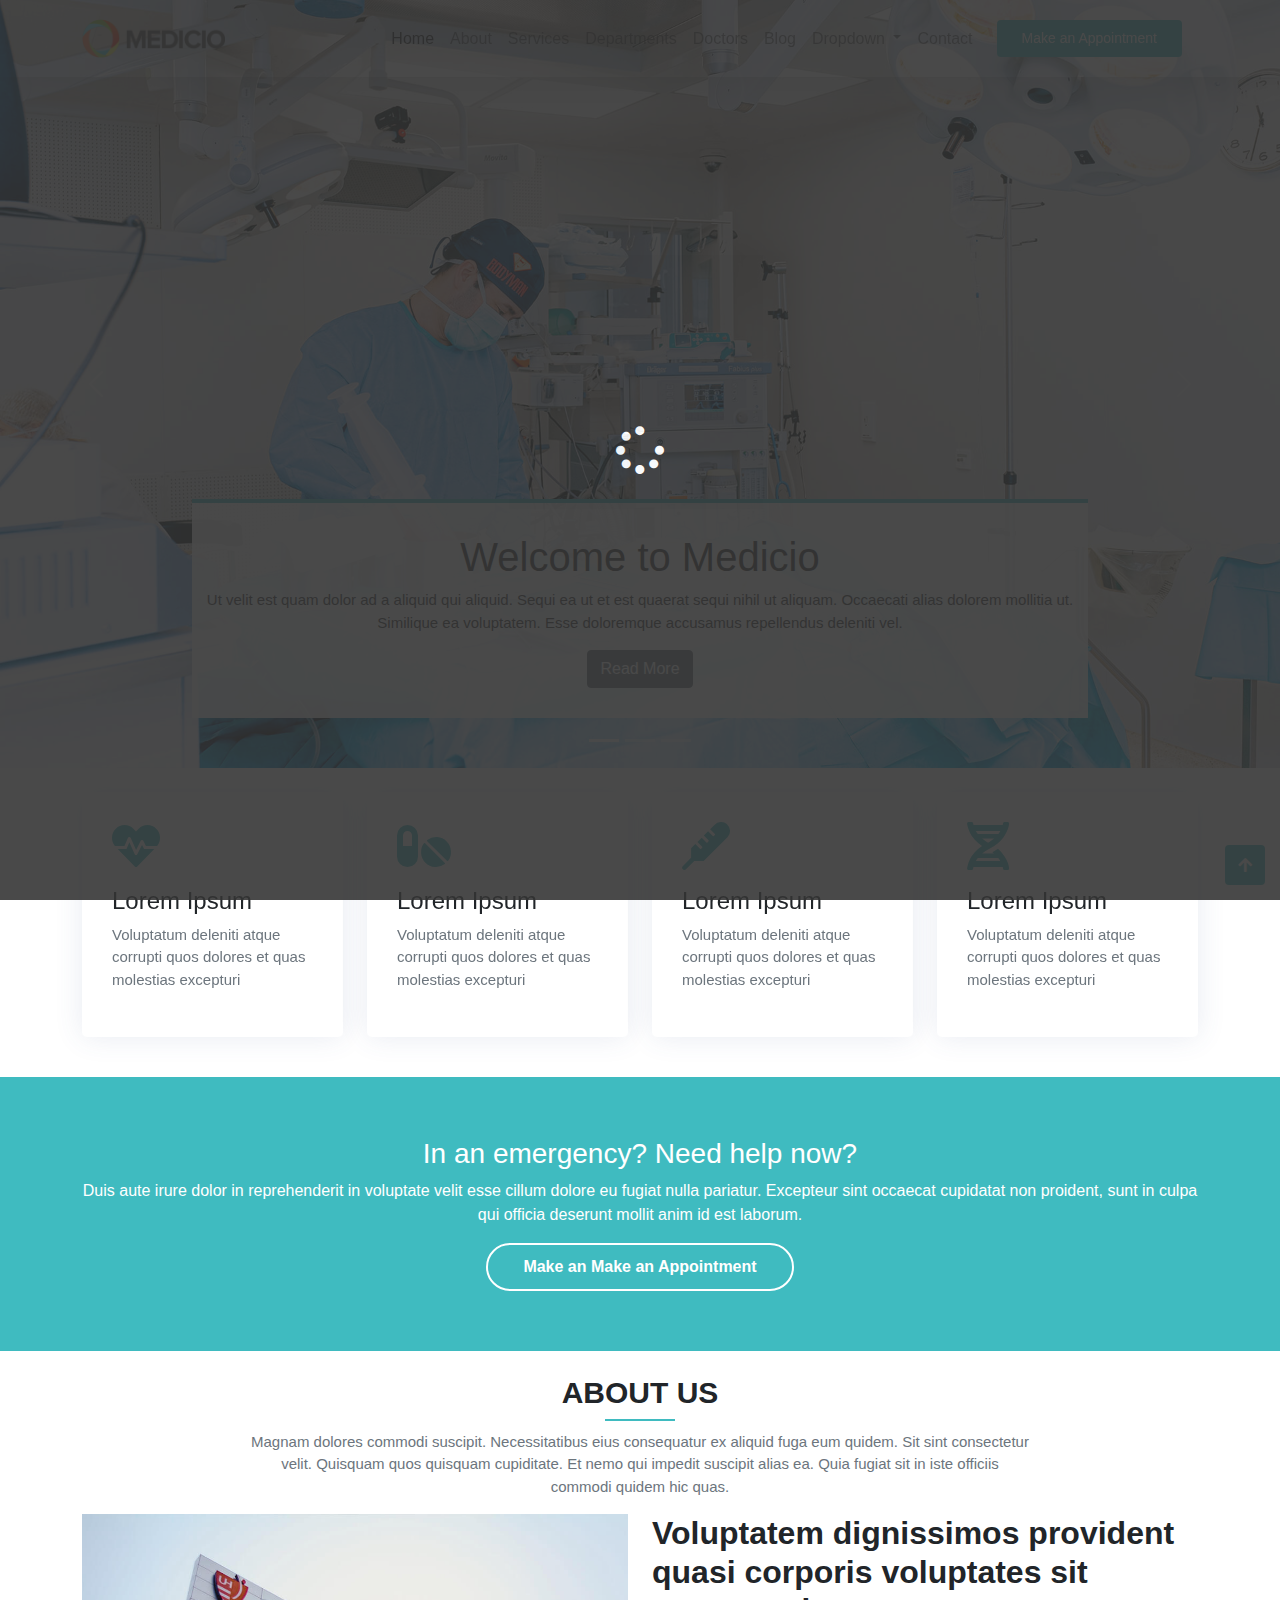
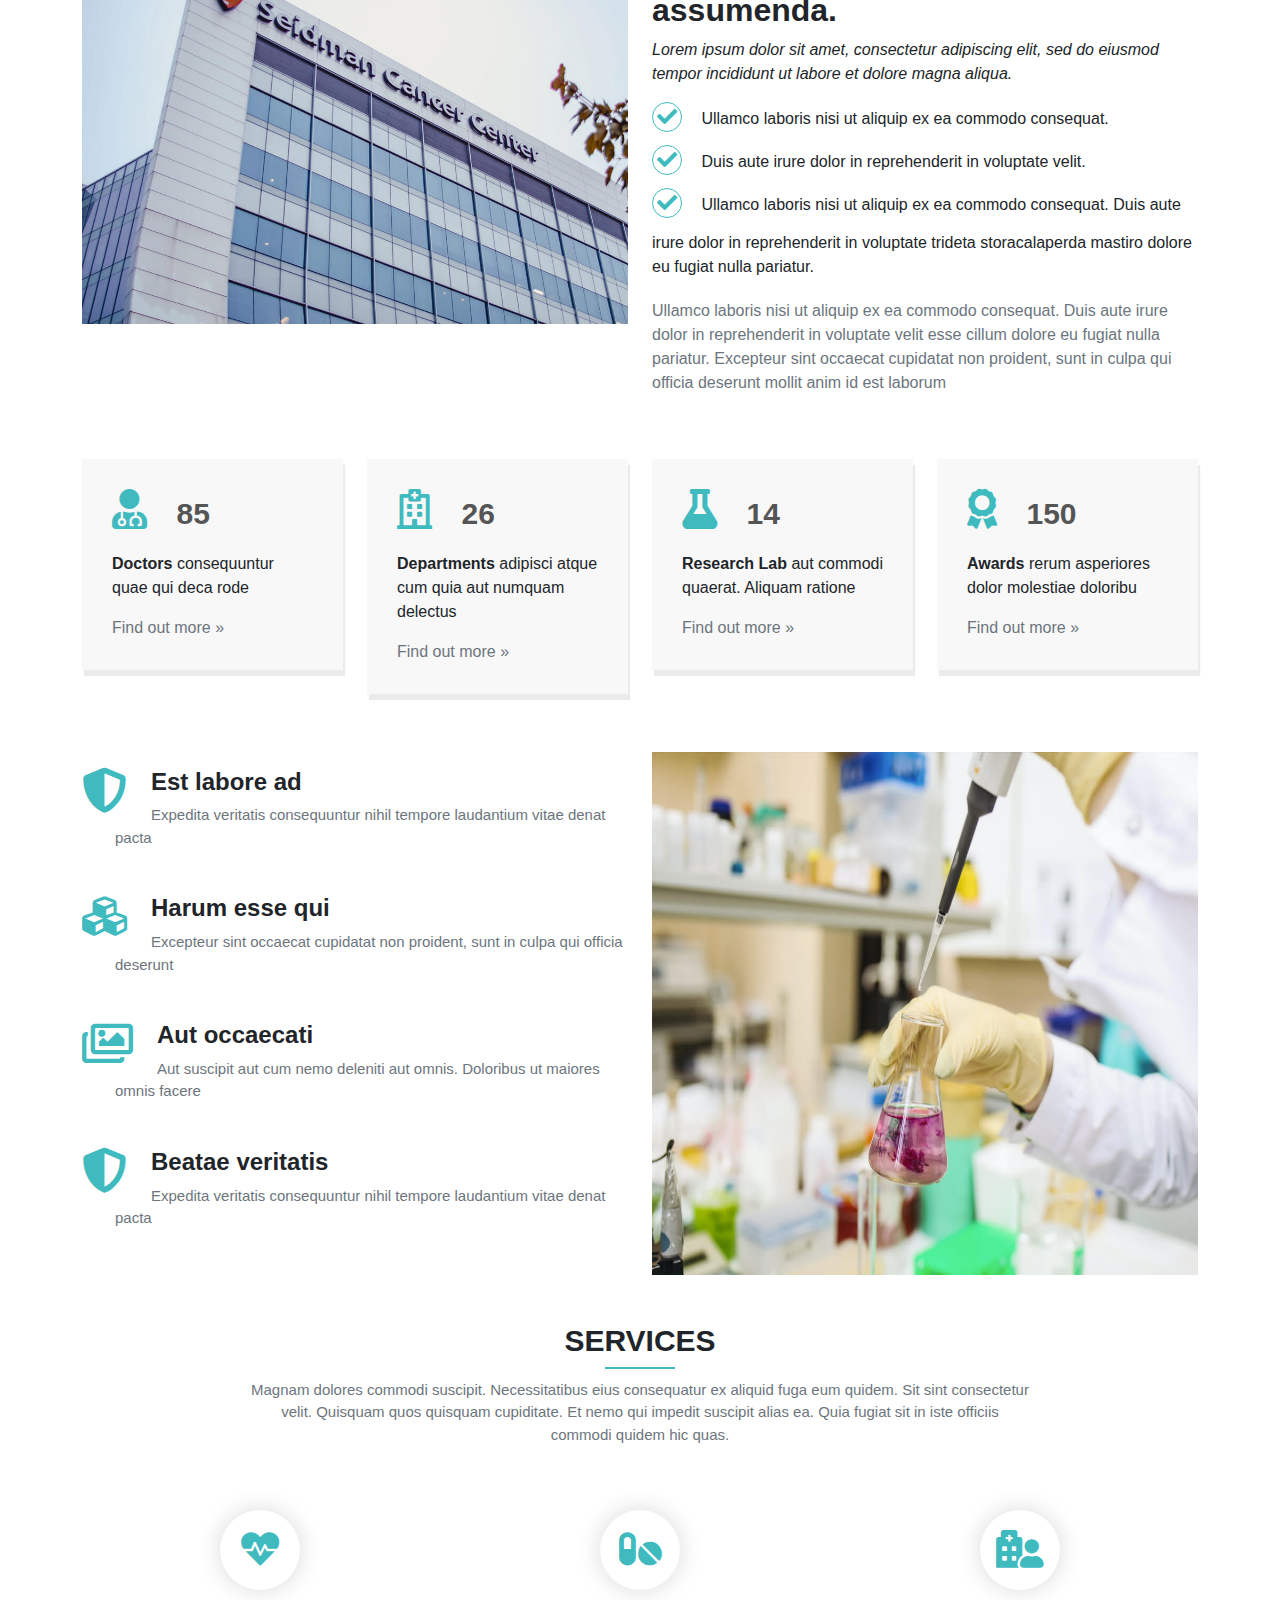
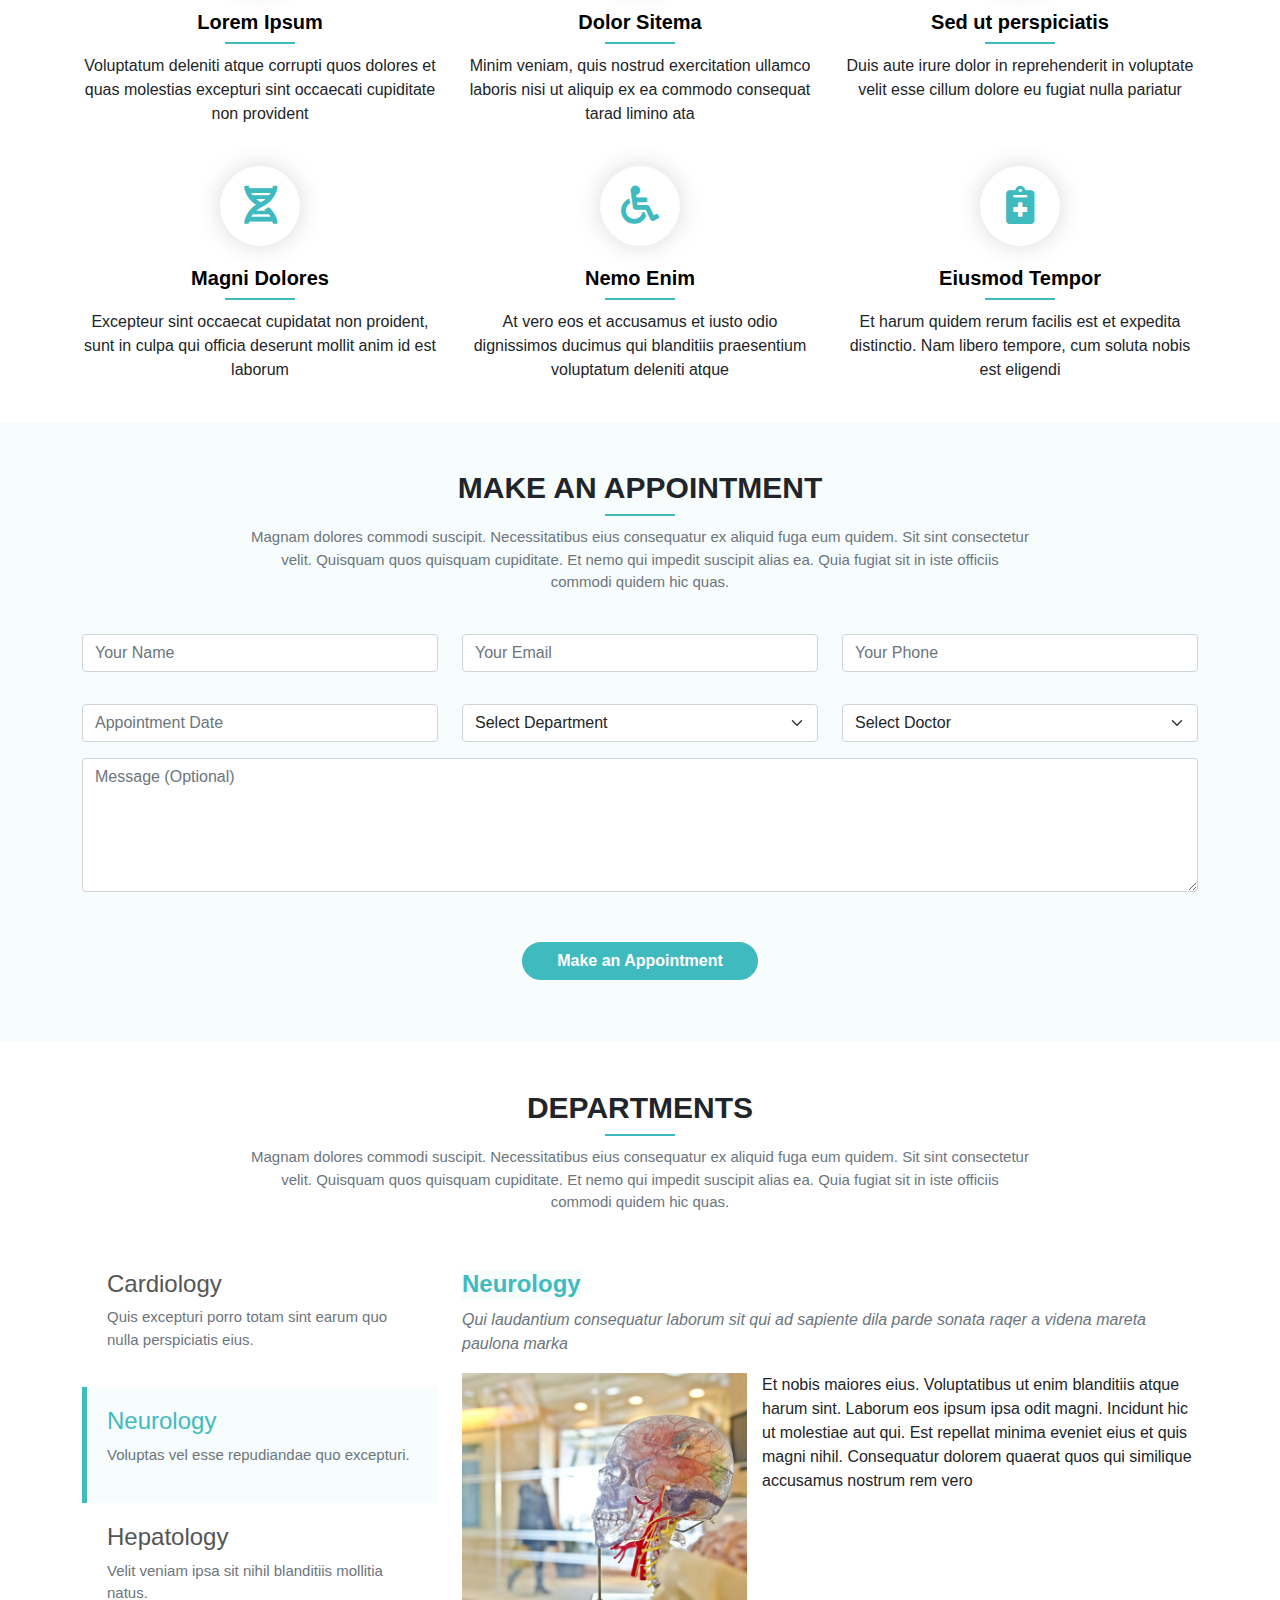
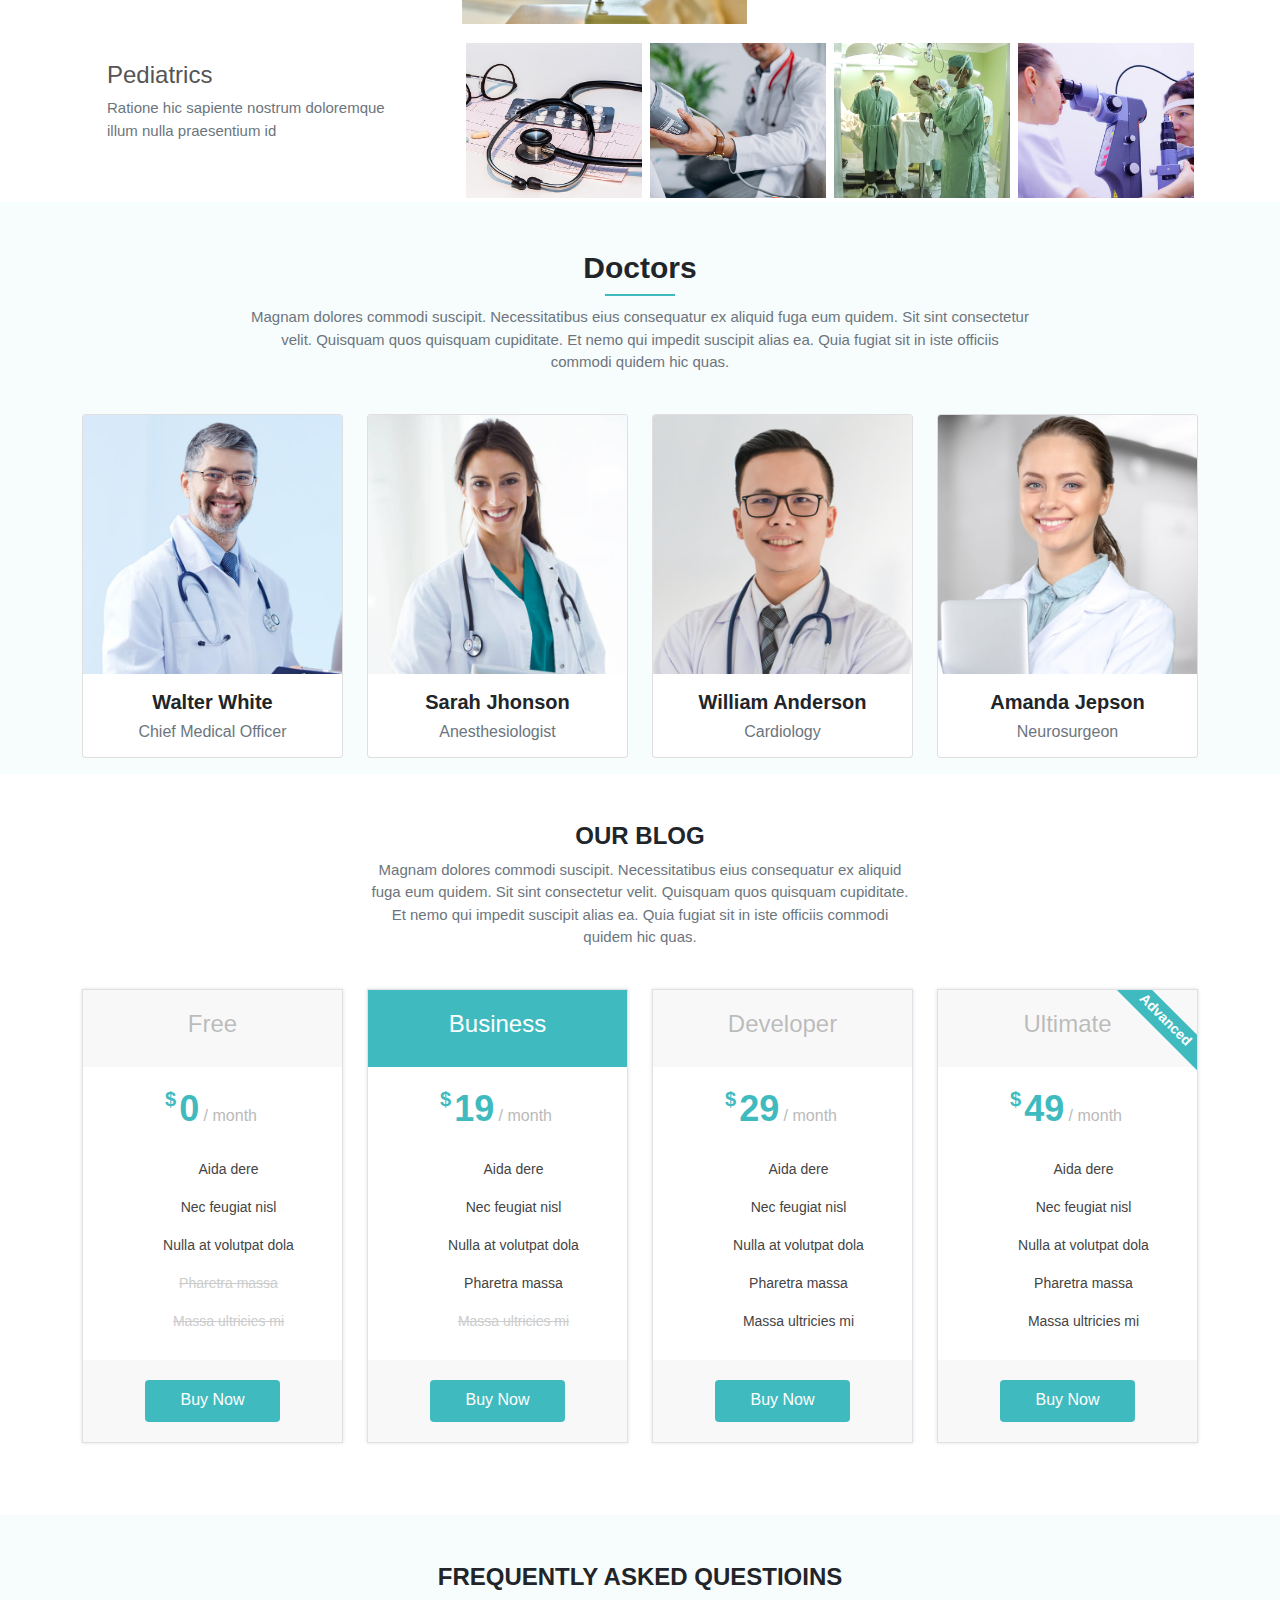
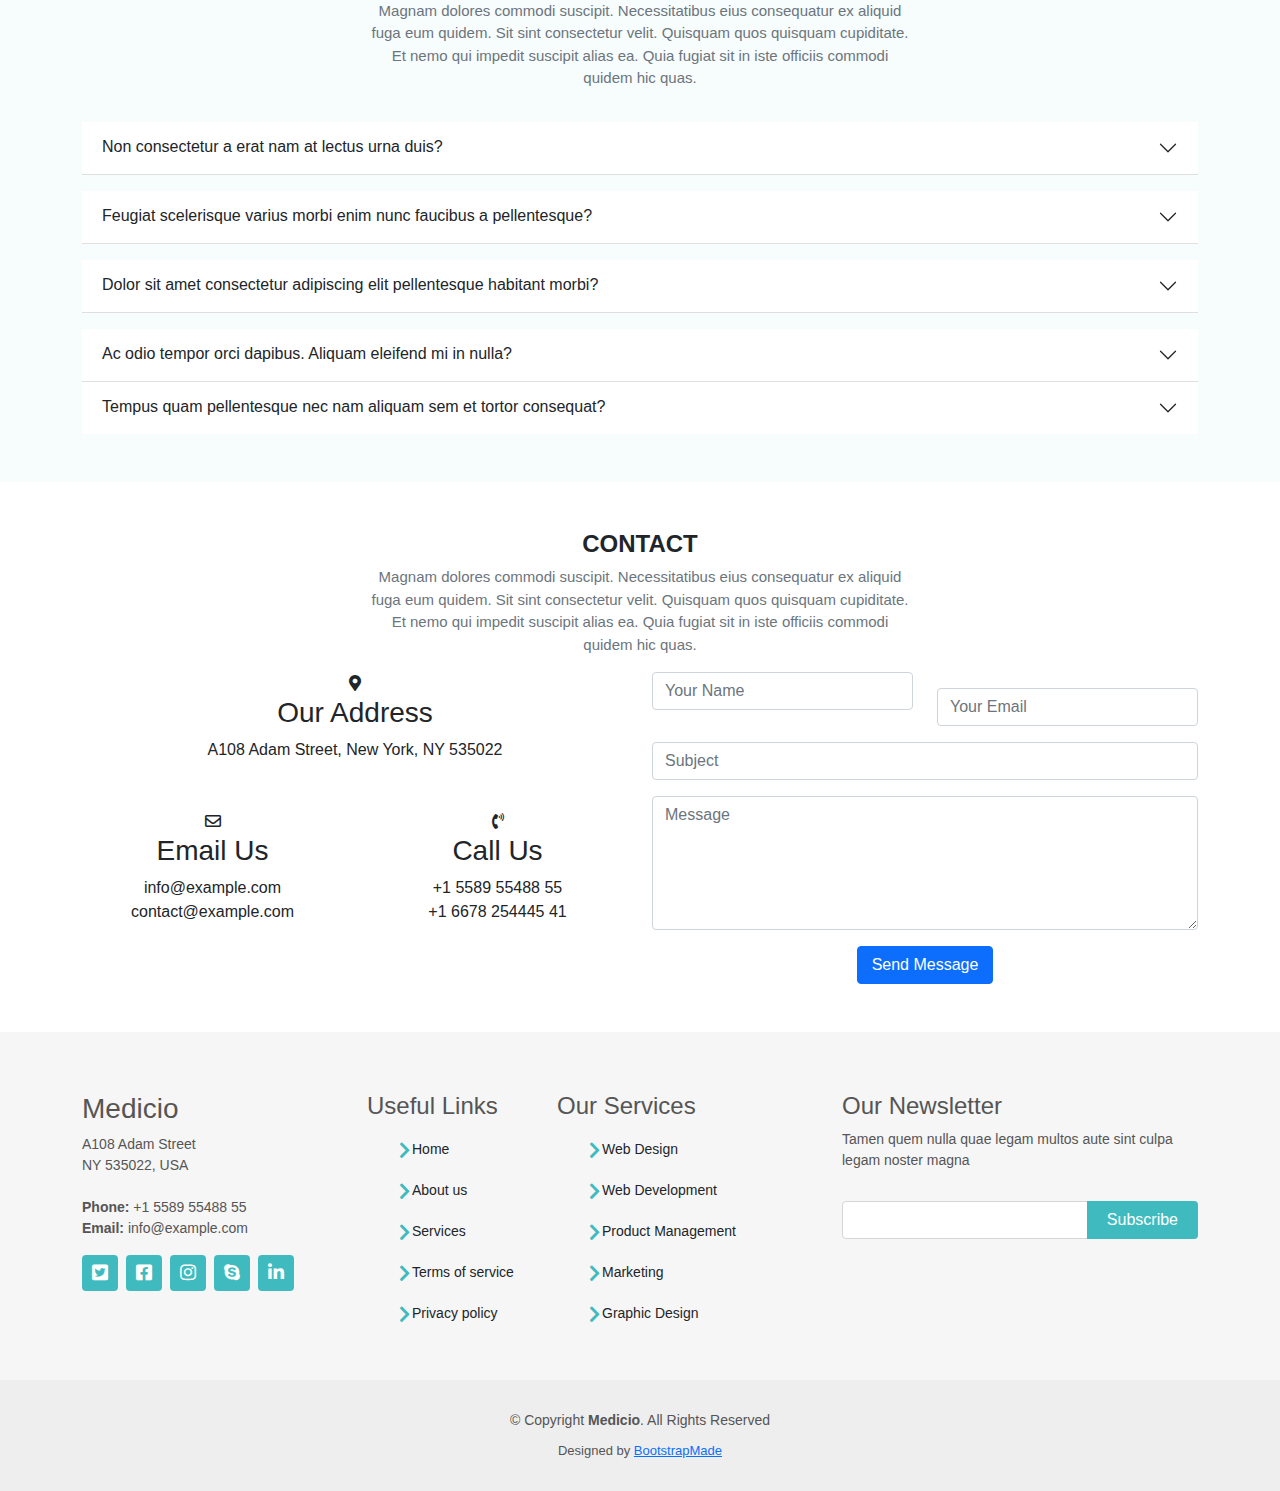
<file: Bootstrap Medicio Template/index.html>
<!DOCTYPE html>
<html lang="en">
<head>
    <meta charset="UTF-8">
    <meta http-equiv="X-UA-Compatible" content="IE=edge">
    <meta name="viewport" content="width=device-width, initial-scale=1.0">
    <title>Welcome To Medicio</title>

    <!-- CSS FILE -->
      <link rel="stylesheet" href="css/all.min.css" />
      <link rel="stylesheet" href="css/bootstrap.min.css" />
      <link rel="stylesheet" href="css/normalize.css" />
      <link rel="stylesheet" href="css/style.css" />
</head>
<body>
    
    <!--====================== Section Navigation-->
    <section id="loading" class="text-white  align-items-center justify-content-center">
      <i class="fas fa-spinner fa-spin fa-3x"></i>
    </section>
    <nav id="main-nav" class="navbar navbar-expand-lg navbar-light shadow shadow-lg p-1 fixed-top  d-flex  ">

        <div class="container">
          <a class="navbar-brand text-uppercase " href="#">
            <img src="../Bootstrap Medicio Template/img/logo.png" class="w-50" alt="">
          </a>
          <button class="navbar-toggler" type="button" data-bs-toggle="collapse" data-bs-target="#navbarSupportedContent" aria-controls="navbarSupportedContent" aria-expanded="false" aria-label="Toggle navigation">
            <span class="navbar-toggler-icon"></span>
          </button>
          <div class="collapse navbar-collapse" id="navbarSupportedContent">
            <ul class="navbar-nav ms-auto mb-2 mb-lg-0">
              <li class="nav-item">
                <a class="nav-link active" aria-current="page" href="#Home">Home</a>
              </li>
              <li class="nav-item">
                <a class="nav-link" href="#about">About</a>
              </li>
              <li class="nav-item">
                <a class="nav-link" href="#Services">Services</a>
              </li>
              <li class="nav-item">
                <a class="nav-link" href="#Departments">Departments</a>
              </li>
              <li class="nav-item">
                <a class="nav-link" href="#Doctors">Doctors</a>
              </li>
              <li class="nav-item">
                <a class="nav-link" href="#Blog">Blog</a>
              </li>
              <li class="nav-item dropdown">
                <a class="nav-link dropdown-toggle" href="#" id="navbarDropdown" role="button" data-bs-toggle="dropdown" aria-expanded="false">
                  Dropdown
                </a>
                <ul class="dropdown-menu" aria-labelledby="navbarDropdown">
                  <li><a class="dropdown-item" href="#">Dropdown 1</a></li>
                  <li><a class="dropdown-item" href="#">Dropdown 2</a></li>
                  <li><a class="dropdown-item" href="#">Dropdown 3</a></li>
                  <li><a class="dropdown-item" href="#">Dropdown 4</a></li>
                </ul>
              </li>
              <li class="nav-item">
                <a class="nav-link" href="#Contact">Contact</a>
              </li>
            </ul>
            <a href="#" class="appointment-btn m-md-3 ">
              <span class="d-none d-md-inline">Make an</span> Appointment
            </a>
          </div>
        </div>
      </nav>
      
   <!-- ====================== End Section-->
   <!-- ====================== Section Header -->
   <section class="header position-relative">
   
    <div id="carouselExampleCaptions" class="carousel slide" data-bs-ride="carousel">
      <div class="carousel-indicators">
        <button type="button" data-bs-target="#carouselExampleCaptions" data-bs-slide-to="0" class="active" aria-current="true" aria-label="Slide 1"></button>
        <button type="button" data-bs-target="#carouselExampleCaptions" data-bs-slide-to="1" aria-label="Slide 2"></button>
        <button type="button" data-bs-target="#carouselExampleCaptions" data-bs-slide-to="2" aria-label="Slide 3"></button>
      </div>
    
   
      <div class="carousel-inner position-relative">
  
        <div class="carousel-item active">
          <img src="../Bootstrap Medicio Template/img/slide/slide-1.jpg" class="d-block w-100" alt="...">
          <div class="carousel-caption ">
            <h5 class="h1 ">Welcome to Medicio</h5>
            <p class="lead d-none d-md-block">
              Ut velit est quam dolor ad a aliquid qui aliquid. Sequi ea ut et est quaerat sequi nihil ut aliquam. Occaecati alias dolorem mollitia ut. Similique ea voluptatem. Esse doloremque accusamus repellendus deleniti vel.

            </p>
            <button type="button" class="btn btn-secondary">Read More</button>
          </div>
        </div>
        <div class="carousel-item">
          <img src="../Bootstrap Medicio Template/img/slide/slide-2.jpg" class="d-block w-100" alt="...">
          <div class="carousel-caption">
            <h5 class="h1 ">Sequi ea ut et est quaerat</h5>
            <p class="lead d-none d-md-block">
              Ut velit est quam dolor ad a aliquid qui aliquid. Sequi ea ut et est quaerat sequi nihil ut aliquam. Occaecati alias dolorem mollitia ut. Similique ea voluptatem. Esse doloremque accusamus repellendus deleniti vel.

            </p>
            <button type="button" class="btn btn-secondary">Read More</button>
          </div>
        </div>
        <div class="carousel-item">
          <img src="../Bootstrap Medicio Template/img/slide/slide-3.jpg" class="d-block w-100" alt="...">
          <div class="carousel-caption">
            <h5 class="h1">Lorem Ipsum Dolor</h5>
            <p class="lead d-none d-md-block">
              Ut velit est quam dolor ad a aliquid qui aliquid. Sequi ea ut et est quaerat sequi nihil ut aliquam. Occaecati alias dolorem mollitia ut. Similique ea voluptatem. Esse doloremque accusamus repellendus deleniti vel.

            </p>
            <button type="button" class="btn btn-secondary">Read More</button>
          </div>
        </div>
      </div>
      <button class="carousel-control-prev" type="button" data-bs-target="#carouselExampleCaptions" data-bs-slide="prev">
        <span class="carousel-control-prev-icon" aria-hidden="true"></span>
        <span class="visually-hidden">Previous</span>
      </button>
      <button class="carousel-control-next" type="button" data-bs-target="#carouselExampleCaptions" data-bs-slide="next">
        <span class="carousel-control-next-icon" aria-hidden="true"></span>
        <span class="visually-hidden">Next</span>
      </button>
    </div>
   </section> <!--./ Header-->

   <!-- ====================== End Section-->
  <!-- ======= Featured Services Section ======= -->
  <section id="Featured" class="pt-4 mb-4">
    <div class="container">
      <div class="row">
        <div class=" col-md-6 col-lg-3"> 
          <div class="FeatBox mb-3">
            <div class="icon mb-3">
              <i class="fas fa-heartbeat"></i>
            </div><!--./icon-->
            <h4>Lorem Ipsum</h4>
            <p class="lead text-muted">
              Voluptatum deleniti atque corrupti quos dolores et quas molestias excepturi
            </p>
          </div>
        </div>
        <div class=" col-md-6 col-lg-3"> 
          <div class="FeatBox mb-3">
            <div class="icon mb-3">
              <i class="fas fa-pills"></i>
            </div><!--./icon-->
            <h4>Lorem Ipsum</h4>
            <p class="lead text-muted">
              Voluptatum deleniti atque corrupti quos dolores et quas molestias excepturi
            </p>
          </div>
        </div>
        <div class="col-md-6 col-lg-3"> 
          <div class="FeatBox mb-3">
            <div class="icon mb-3">
              <i class="fas fa-thermometer"></i>
            </div><!--./icon-->
            <h4>Lorem Ipsum</h4>
            <p class="lead text-muted">
              Voluptatum deleniti atque corrupti quos dolores et quas molestias excepturi
            </p>
          </div>
        </div>
        <div class="col-md-6 col-lg-3"> 
          <div class="FeatBox mb-3">
            <div class="icon mb-3">
              <i class="fas fa-dna"></i>
            </div><!--./icon-->
            <h4>Lorem Ipsum</h4>
            <p class="lead text-muted">
              Voluptatum deleniti atque corrupti quos dolores et quas molestias excepturi
            </p>
          </div>
        </div>
      
      </div>
    </div>
  </section>

  <!-- ======= Featured Services Section ======= -->
  <!--============================= Need help now-->
   <section class="Need-help-now">
     <div class="container">
       <div class="row">
         <div class="col-12">
          <div class=" text-aria text-center">
            <h3>In an emergency? Need help now?</h3>
            <p> Duis aute irure dolor in reprehenderit in voluptate velit esse cillum dolore eu fugiat nulla pariatur. Excepteur sint occaecat cupidatat non proident, sunt in culpa qui officia deserunt mollit anim id est laborum.</p>
            <a class=" cta text-decoration-none" href="#">Make an Make an Appointment</a>
          </div>
         </div>
       </div>
     </div>
   </section>
  <!--============================= Need help now-->
  <!-- ============================ ABOUT US-->
  <section id="about" class="about-us pt-4">
    <div class="container">
      <div class="row">
        <div class=" col-md-12" >
          <div class="text-center">
            <h4 class="title fw-bold">
              ABOUT US
            </h4>
            <p class="lead text-muted ">
              Magnam dolores commodi suscipit. Necessitatibus eius consequatur ex aliquid fuga eum quidem. Sit sint consectetur velit. Quisquam quos quisquam cupiditate. Et nemo qui
               impedit suscipit alias ea. Quia fugiat sit in iste officiis commodi quidem hic quas.
            </p>
          </div>
        </div>
      </div> <!-- ./row-->
      <div class="row">
        <div class="col-lg-6">
         <div class="about-image">
           <img src="../Bootstrap Medicio Template/img/about.jpg" class="w-100" alt="">
         </div>
        </div>
        <div class="col-lg-6">
          <div class="about-content">
            <h2 class="fw-bold mt-3 mt-lg-0">
              Voluptatem dignissimos provident quasi corporis voluptates sit assumenda.
            </h2>
            <p class=" fst-italic">
              Lorem ipsum dolor sit amet, consectetur adipiscing elit, sed do eiusmod tempor incididunt ut labore et dolore magna aliqua.
            </p>
          
            <ul>
              <li><i class="fas fa-check"></i> Ullamco laboris nisi ut aliquip ex ea commodo consequat.</li>
              <li><i class="fas fa-check"></i> Duis aute irure dolor in reprehenderit in voluptate velit.</li>
              <li><i class="fas fa-check"></i> Ullamco laboris nisi ut aliquip ex ea commodo consequat. 
                   Duis aute irure dolor in reprehenderit in voluptate trideta storacalaperda mastiro dolore eu fugiat nulla pariatur.
              </li>
            </ul>
            <p class="text-muted">
              Ullamco laboris nisi ut aliquip ex ea commodo consequat. Duis aute irure dolor in reprehenderit in voluptate velit esse cillum dolore eu fugiat nulla pariatur. Excepteur sint occaecat cupidatat non proident, sunt in culpa qui officia deserunt mollit anim id est laborum
            </p>
          </div>
        </div>
      </div>
    </div>
  </section>
  <!-- ============================ ABOUT US-->
  <!-- ============== Counts Section ======= -->
<section class="section-count pt-5">
  <div class="container">
    <div class="row">
      <div class="col-md-6 col-lg-3">
       <div class="count-box">
        <i class="fas fa-user-md"></i>
        <span>85</span>
        <p class="mt-3">
         <strong>Doctors</strong>  consequuntur quae qui deca rode
        </p>
        <a class=" text-decoration-none text-muted" href="#">Find out more »</a>
       </div>
      </div>
      <div class="col-md-6 col-lg-3">
        <div class="count-box">
          <i class="far fa-hospital"></i>
         <span>26</span>
         <p class="mt-3">
          <strong>Departments </strong> adipisci atque cum quia aut numquam delectus
         </p>
         <a class=" text-decoration-none text-muted" href="#">Find out more »</a>
        </div>
       </div>
       <div class="col-md-6 col-lg-3">
        <div class="count-box">
         <i class="fas fa-flask"></i>
         <span>14</span>
         <p class="mt-3">
          <strong>Research Lab </strong>  aut commodi quaerat. Aliquam ratione
         </p>
         <a class=" text-decoration-none text-muted" href="#">Find out more »</a>
        </div>
       </div>
       <div class="col-md-6 col-lg-3">
        <div class="count-box">
         <i class="fas fa-award"></i>
         <span>150</span>
         <p class="mt-3">
          <strong>Awards</strong>  rerum asperiores dolor molestiae doloribu
         </p>
         <a class=" text-decoration-none text-muted" href="#">Find out more »</a>
        </div>
       </div>
    </div>
  </div>
</section>
  <!-- ============== Counts Section ======= -->
  <!-- ======= Features Section ======= -->
    <section class="Features-Section pt-5">
      <div class="container">
        <div class="row">
          <div class="col-lg-6 mb-4 mt-md-3">
            <div class="feat-info">
              <div class="d-block float-start me-4 ">
                <i class="fas fa-shield-alt"></i>
              </div>
              <h4 class="fw-bold">Est labore ad </h4>
              <p class="lead text-muted">
                Expedita veritatis consequuntur nihil tempore laudantium vitae denat pacta
              </p>
            </div>
           <div class="feat-info">
            <div class="d-block float-start me-4 ">
              <i class="fas fa-cubes"></i>
            </div>
            <h4 class="fw-bold">Harum esse qui</h4>
            <p class="lead text-muted">
              Excepteur sint occaecat cupidatat non proident, sunt in culpa qui officia deserunt
            </p>
          </div>
          <div class="feat-info">
            <div class="d-block float-start me-4 ">
              <i class="far fa-images"></i>
            </div>
            <h4 class="fw-bold">Aut occaecati  </h4>
            <p class="lead text-muted">
              Aut suscipit aut cum nemo deleniti aut omnis. Doloribus ut maiores omnis facere
            </p>
          </div>
          <div class="feat-info">
            <div class="d-block float-start me-4 ">
              <i class="fas fa-shield-alt"></i>
            </div>
            <h4 class="fw-bold">Beatae veritatis</h4>
            <p class="lead text-muted">
              Expedita veritatis consequuntur nihil tempore laudantium vitae denat pacta
            </p>
          </div>
          </div>
          <div class="col-lg-6 mb-4  d-flex  ">

            <img src="../Bootstrap Medicio Template/img/features.jpg" class="w-100" alt="">
          </div>
        </div>
      </div>
    </section>
  <!-- ======= Features Section ======= -->
  <!-- ======= Services Section =======-->
  <section id="Services" class="Services pt-4">
    <div class="container">
      <div class="row">
        <div class=" col-md-12" >
          <div class="text-center">
            <h4 class="title fw-bold">
              SERVICES
            </h4>
            <p class="lead text-muted ">
              Magnam dolores commodi suscipit. Necessitatibus eius consequatur ex aliquid fuga eum quidem. Sit sint consectetur velit. Quisquam quos quisquam cupiditate. Et nemo qui
               impedit suscipit alias ea. Quia fugiat sit in iste officiis commodi quidem hic quas.
            </p>
          </div>
        </div>
      </div> <!-- ./row-->
      <div class="row mt-5">
        <div class=" col-md-4 mb-4">
          <div class="text-center">
            <div class="ser-icon">
              <i class="fas fa-heartbeat"></i>
            </div>
            <h4 class="title"><a class=" text-decoration-none text-black fs-5 fw-bold efict " href="#">Lorem Ipsum</a></h4>
            <p class="description">Voluptatum deleniti atque corrupti quos dolores et quas molestias excepturi sint occaecati cupiditate non provident</p>
          </div>
        </div>
        <div class=" col-md-4 mb-4">
          <div class="text-center">
            <div class="ser-icon">
              <i class="fas fa-pills"></i>
            </div>
            <h4 class="title"><a class=" text-decoration-none text-black fs-5 fw-bold efict " href="#">Dolor Sitema</a></h4>
            <p class="description">Minim veniam, quis nostrud exercitation ullamco laboris nisi ut aliquip ex ea commodo consequat tarad limino ata</p>
          </div>
        </div>
        <div class=" col-md-4 mb-4">
          <div class="text-center">
            <div class="ser-icon">
              <i class="fas fa-hospital-user"></i>
            </div>
            <h4 class="title"><a class=" text-decoration-none text-black fs-5 fw-bold efict " href="#">Sed ut perspiciatis</a></h4>
            <p class="description">Duis aute irure dolor in reprehenderit in voluptate velit esse cillum dolore eu fugiat nulla pariatur</p>
          </div>
        </div>
          <div class=" col-md-4 mb-4">
          <div class="text-center">
            <div class="ser-icon">
              <i class="fas fa-dna"></i>
            </div>
            <h4 class="title"><a class=" text-decoration-none text-black fs-5 fw-bold efict " href="#">Magni Dolores</a></h4>
            <p class="description">Excepteur sint occaecat cupidatat non proident, sunt in culpa qui officia deserunt mollit anim id est laborum</p>
          </div>
        </div>
        <div class=" col-md-4 mb-4">
          <div class="text-center">
            <div class="ser-icon">
              <i class="fas fa-wheelchair"></i>
            </div>
            <h4 class="title"><a class=" text-decoration-none text-black fs-5 fw-bold efict " href="#">Nemo Enim</a></h4>
            <p class="description">At vero eos et accusamus et iusto odio dignissimos ducimus qui blanditiis praesentium voluptatum deleniti atque</p>
          </div>
        </div>
        <div class=" col-md-4 mb-4">
          <div class="text-center">
            <div class="ser-icon">
              <i class="fas fa-notes-medical"></i>
            </div>
            <h4 class="title"><a class=" text-decoration-none text-black fs-5 fw-bold efict " href="#">Eiusmod Tempor</a></h4>
            <p class="description">Et harum quidem rerum facilis est et expedita distinctio. Nam libero tempore, cum soluta nobis est eligendi</p>
          </div>
        </div>
      </div>
      </div>
      </section>
      <!-- ======= Appointment Section ======= -->
        <section class="Appointment pt-5">
          <div class="container">
            <div class="row mb-4">
              <div class=" col-md-12" >
                <div class="text-center">
                  <h4 class="title fw-bold">
                    MAKE AN APPOINTMENT
                  </h4>
                  <p class="lead text-muted ">
                    Magnam dolores commodi suscipit. Necessitatibus eius consequatur ex aliquid fuga eum quidem. Sit sint consectetur velit. Quisquam quos quisquam cupiditate. Et nemo qui
                     impedit suscipit alias ea. Quia fugiat sit in iste officiis commodi quidem hic quas.
                  </p>
                </div>
              </div>
              </div> 
        <div class="row">
          <div class="col-md-4 mb-3">
            <input type="text" class="form-control" placeholder="Your Name" aria-label="Your Name">
          </div>
          <div class="col-md-4 mb-3">
            <input type="email" class="form-control" placeholder="Your Email" aria-label="Your Email">
          </div>
          <div class="col-md-4">
            <input type="number" class="form-control" placeholder="Your Phone" aria-label="Your Phone">
          </div>
          <div class="col-md-4  mt-3">
            <input type="datetime" name="date" class="form-control datepicker" id="date" placeholder="Appointment Date" required="">
          </div>
          <div class="col-md-4  mt-3">
            <select class="form-select" aria-label="Default select example">
              <option selected>Select Department</option>
              <option value="1">Department 1</option>
              <option value="2">Department 2</option>
              <option value="3">Department 3</option>
            </select>
          </div>
          <div class="col-md-4  mt-3">
            <select class="form-select" aria-label="Default select example">
              <option selected>Select Doctor</option>
              <option value="1">Doctor 1</option>
              <option value="2">Doctor 2</option>
              <option value="3">Doctor 3</option>
            </select>
          </div>
          <div class=" col-12 mt-3">
            <textarea class="form-control" name="message" rows="5" placeholder="Message (Optional)"></textarea>
            <div class="text-center mt-5">
              <button class="sub" type="submit">Make an Appointment</button>
            </div>
          </div>
        </div>

          </div>
        </section>
      <!-- ======= Appointment Section ======= -->
      <!-- ======= Departments Section ======= -->
      <section id="Departments" class="Department pt-5">
        <div class="container">
          <div class="row mb-4">
            <div class=" col-md-12" >
              <div class="text-center">
                <h4 class="title fw-bold">
                  DEPARTMENTS
                </h4>
                <p class="lead text-muted ">
                  Magnam dolores commodi suscipit. Necessitatibus eius consequatur ex aliquid fuga eum quidem. Sit sint consectetur velit. Quisquam quos quisquam cupiditate. Et nemo qui
                   impedit suscipit alias ea. Quia fugiat sit in iste officiis commodi quidem hic quas.
                </p>
              </div>
            </div>
            </div> 
            <div class="row">
              <div class="col-lg-4 mb-lg-4">
             <div class="department-info pt-3">
               <h3 class=" text-capitalize fs-4  ">cardiology</h3>
               <p class="lead text-muted ">
                Quis excepturi porro totam sint earum quo nulla perspiciatis eius.
               </p>
             </div>
             <div class="department-info Neurology">
              <h3 class=" text-capitalize fs-4  ">Neurology</h3>
              <p class="lead text-muted">
                Voluptas vel esse repudiandae quo excepturi.
              </p>
            </div>
            <div class="department-info">
              <h3 class=" text-capitalize fs-4  ">Hepatology</h3>
              <p class="lead text-muted">
                Velit veniam ipsa sit nihil blanditiis mollitia natus.
              </p>
            </div>
            <div class="department-info">
              <h3 class=" text-capitalize fs-4  ">Pediatrics</h3>
              <p class="lead text-muted">
                Ratione hic sapiente nostrum doloremque illum nulla praesentium id
              </p>
            </div>
              </div>
             
              <div class="col-lg-8 col-md-12 d-flex flex-wrap">
                <h3 class="Neurology  text-capitalize fs-4 mt-3 fw-bold ">Neurology</h3>
                <p class=" fst-italic text-muted">
                  Qui laudantium consequatur laborum sit qui ad sapiente dila parde sonata raqer a videna mareta paulona marka
                </p>
               <div class=" d-flex flex-md-row flex-column">
                <img src="../Bootstrap Medicio Template/img/departments-2.jpg" id="mainImage" alt="" class="img-fluid ">
                <p class=" ">
                  Et nobis maiores eius. Voluptatibus ut enim blanditiis atque harum sint. Laborum eos ipsum ipsa odit magni. Incidunt hic ut molestiae aut qui. Est repellat minima eveniet eius et quis magni nihil. Consequatur dolorem quaerat quos qui similique accusamus nostrum rem vero
                </p>
               </div>
               <img src="../Bootstrap Medicio Template/img/departments-1.jpg" alt="" class="w-25 img-item ">
               <img src="../Bootstrap Medicio Template/img/departments-3.jpg" alt="" class="w-25 img-item ">
               <img src="../Bootstrap Medicio Template/img/departments-4.jpg" alt="" class="w-25 img-item">
               <img src="../Bootstrap Medicio Template/img/departments-5.jpg" alt="" class="w-25 img-item">
              </div>
            </div>
        </div>
      </section>
      <!-- ======= Departments Section ======= -->
       <!-- ======= Doctors Section ======= -->
       <section id="Doctors" class="Doctor pt-5">
        <div class="container">
          <div class="row mb-4">
            <div class=" col-md-12" >
              <div class="text-center">
                <h4 class="title fw-bold">
                  Doctors
                </h4>
                <p class="lead text-muted ">
                  Magnam dolores commodi suscipit. Necessitatibus eius consequatur ex aliquid fuga eum quidem. Sit sint consectetur velit. Quisquam quos quisquam cupiditate. Et nemo qui
                   impedit suscipit alias ea. Quia fugiat sit in iste officiis commodi quidem hic quas.
                </p>
              </div>
            </div>
            </div> 
     <div class="row">
       <div class="col-md-6 col-lg-3 mb-3">
        <div class="card">
          <img src="../Bootstrap Medicio Template/img/doctors/doctors-1.jpg" class="card-img-top" alt="...">
          <div class="social">
            <a href=""><i class="fab fa-twitter"></i></a>
            <a href=""><i class="fab fa-facebook"></i></a>
            <a href=""><i class="fab fa-instagram"></i></a>
            <a href=""><i class="fab fa-linkedin"></i></a>
          </div>
          <div class="card-body p-3 text-center">
            <h5 class="card-title fw-bold">Walter White</h5>
            <p class="card-text h6 text-muted">Chief Medical Officer</p>
          </div>
        </div>
        </div>
        <div class="col-md-6 col-lg-3 mb-3">
        <div class="card" >
          <img src="../Bootstrap Medicio Template/img/doctors/doctors-2.jpg" class="card-img-top" alt="...">
          <div class="social">
            <a href=""><i class="fab fa-twitter"></i></a>
            <a href=""><i class="fab fa-facebook"></i></a>
            <a href=""><i class="fab fa-instagram"></i></a>
            <a href=""><i class="fab fa-linkedin"></i></a>
          </div>
          <div class="card-body p-3 text-center">
            <h5 class="card-title fw-bold">Sarah Jhonson</h5>
            <p class="card-text h6 text-muted">Anesthesiologist</p>
          </div>

        </div>
        </div>
        <div class="col-md-6 col-lg-3 mb-3">
        <div class="card">
          <img src="../Bootstrap Medicio Template/img/doctors/doctors-3.jpg" class="card-img-top" alt="...">
          <div class="social">
            <a href=""><i class="fab fa-twitter"></i></a>
            <a href=""><i class="fab fa-facebook"></i></a>
            <a href=""><i class="fab fa-instagram"></i></a>
            <a href=""><i class="fab fa-linkedin"></i></a>
          </div>
          <div class="card-body p-3 text-center">
            <h5 class="card-title fw-bold">William Anderson</h5>
            <p class="card-text h6 text-muted">Cardiology</p>
          </div>

        </div>
        </div>
        <div class="col-md-6 col-lg-3 mb-3">
        <div class="card">
          <img src="../Bootstrap Medicio Template/img/doctors/doctors-4.jpg" class="card-img-top" alt="...">
          <div class="social">
            <a href=""><i class="fab fa-twitter"></i></a>
            <a href=""><i class="fab fa-facebook"></i></a>
            <a href=""><i class="fab fa-instagram"></i></a>
            <a href=""><i class="fab fa-linkedin"></i></a>
          </div>
          <div class="card-body p-3 text-center">
            <h5 class="card-title fw-bold">Amanda Jepson</h5>
            <p class="card-text h6 text-muted">Neurosurgeon</p>
          </div>

        </div>
        </div>
       </div>
     </div>
        </section>
       <!-- ======= Doctors Section ======= -->

 <!-- ======= PRICING Section ======= -->
   <section id="Blog"  class=" section-Price py-5">
     <div class="container">
      <div class="row">
        <div class=" col-md-6 m-md-auto" >
          <div class="text-center">
            <h4 class="title fw-bold">
              OUR BLOG
            </h4>
            <p class="lead text-muted ">
              Magnam dolores commodi suscipit. Necessitatibus eius consequatur ex aliquid fuga eum quidem. Sit sint consectetur velit. Quisquam quos quisquam cupiditate. Et nemo qui
               impedit suscipit alias ea. Quia fugiat sit in iste officiis commodi quidem hic quas.
            </p>
          </div>
        </div>
      </div> <!-- ./row-->
      <div class="row">
        <div class="col-md-6 col-lg-3 my-4">
           <div class="price-box text-center border border-1 ">
             <div class="price-header">
               <h4>Free</h4>
             </div> <!-- ./price-header-->
             <h3><sup>$</sup>0<span> / month</span></h3>
             <ul>
              <li>Aida dere</li>
              <li>Nec feugiat nisl</li>
              <li>Nulla at volutpat dola</li>
              <li class="na">Pharetra massa</li>
              <li class="na">Massa ultricies mi</li>
            </ul>
            <div class="buy">
              <a href="#" class="btn-buy text-decoration-none">Buy Now</a>
            </div>
           </div>
        </div>
        <div class="col-md-6 col-lg-3 my-4">
          <div class="price-box text-center border border-1 ">
            <div class="price-header Business">
              <h4>Business</h4>
            </div> <!-- ./price-header-->
            <h3><sup>$</sup>19<span> / month</span></h3>
            <ul>
             <li>Aida dere</li>
             <li>Nec feugiat nisl</li>
             <li>Nulla at volutpat dola</li>
             <li >Pharetra massa</li>
             <li class="na">Massa ultricies mi</li>
           </ul>
           <div class="buy">
             <a href="#" class="btn-buy text-decoration-none">Buy Now</a>
           </div>
          </div>
       </div>
       <div class="col-md-6 col-lg-3 my-4">
        <div class="price-box text-center border border-1 ">
          <div class="price-header ">
            <h4>Developer</h4>
          </div> <!-- ./price-header-->
          <h3><sup>$</sup>29<span> / month</span></h3>
          <ul>
           <li>Aida dere</li>
           <li>Nec feugiat nisl</li>
           <li>Nulla at volutpat dola</li>
           <li >Pharetra massa</li>
           <li >Massa ultricies mi</li>
         </ul>
         <div class="buy">
           <a href="#" class="btn-buy text-decoration-none">Buy Now</a>
         </div>
        </div>
     </div>
     <div class="col-md-6 col-lg-3 my-4">
      <div class="price-box text-center border border-1 ">
        <div class="price-header ">
          <span class="advanced">Advanced</span>
          <h4>Ultimate</h4>
        </div> <!-- ./price-header-->
        <h3><sup>$</sup>49<span> / month</span></h3>
        <ul>
         <li>Aida dere</li>
         <li>Nec feugiat nisl</li>
         <li>Nulla at volutpat dola</li>
         <li >Pharetra massa</li>
         <li >Massa ultricies mi</li>
       </ul>
       <div class="buy">
         <a href="#" class="btn-buy text-decoration-none">Buy Now</a>
       </div>
      </div>
   </div>
      </div>
     </div>
   </section>
  <!-- ======= PRICING Section ======= -->      
  <!-- ======= Frequently Asked Questioins Section ======= -->
<section class="py-5 Ask-ques">
 
  <div class="container">
    <div class="row">
      <div class=" col-md-6 m-md-auto" >
        <div class="text-center">
          <h4 class="title fw-bold">
            FREQUENTLY ASKED QUESTIOINS
          </h4>
          <p class="lead text-muted ">
            Magnam dolores commodi suscipit. Necessitatibus eius consequatur ex aliquid fuga eum quidem. Sit sint consectetur velit. Quisquam quos quisquam cupiditate. Et nemo qui
             impedit suscipit alias ea. Quia fugiat sit in iste officiis commodi quidem hic quas.
          </p>
        </div>
      </div>
    </div> <!-- ./row-->
   
    <div class="accordion accordion-flush" id="accordionFlushExample">
      <div class="accordion-item my-3">
        <h2 class="accordion-header" id="flush-headingOne">
          <button class="accordion-button collapsed" type="button" data-bs-toggle="collapse" data-bs-target="#flush-collapseOne" aria-expanded="false" aria-controls="flush-collapseOne">
            Non consectetur a erat nam at lectus urna duis?
          </button>
        </h2>
        <div id="flush-collapseOne" class="accordion-collapse collapse " aria-labelledby="flush-headingOne" data-bs-parent="#accordionFlushExample">
          <div class="accordion-body">Feugiat pretium nibh ipsum consequat. Tempus iaculis urna id volutpat lacus laoreet non curabitur gravida. Venenatis lectus magna fringilla urna porttitor rhoncus dolor purus non.</div>
        </div>
      </div>
      <!--==============================-->
      <div class="accordion-item my-3">
        <h2 class="accordion-header" id="flush-headingTwo">
          <button class="accordion-button collapsed" type="button" data-bs-toggle="collapse" data-bs-target="#flush-collapseTwo" aria-expanded="false" aria-controls="flush-collapseTwo">
            Feugiat scelerisque varius morbi enim nunc faucibus a pellentesque?
          </button>
        </h2>
        <div id="flush-collapseTwo" class="accordion-collapse collapse" aria-labelledby="flush-headingTwo" data-bs-parent="#accordionFlushExample">
          <div class="accordion-body">Dolor sit amet consectetur adipiscing elit pellentesque habitant morbi. Id interdum velit laoreet id donec ultrices. Fringilla phasellus faucibus scelerisque eleifend donec pretium. Est pellentesque elit ullamcorper dignissim. Mauris ultrices eros in cursus turpis massa tincidunt dui.</div>
        </div>
      </div>
      <!--=============================-->
      <div class="accordion-item my-3">
        <h2 class="accordion-header" id="flush-headingThree">
          <button class="accordion-button collapsed" type="button" data-bs-toggle="collapse" data-bs-target="#flush-collapseThree" aria-expanded="false" aria-controls="flush-collapseThree">
            Dolor sit amet consectetur adipiscing elit pellentesque habitant morbi?
          </button>
        </h2>
        <div id="flush-collapseThree" class="accordion-collapse collapse" aria-labelledby="flush-headingThree" data-bs-parent="#accordionFlushExample">
          <div class="accordion-body">Eleifend mi in nulla posuere sollicitudin aliquam ultrices sagittis orci. Faucibus pulvinar elementum integer enim. Sem nulla pharetra diam sit amet nisl suscipit. Rutrum tellus pellentesque eu tincidunt. Lectus urna duis convallis convallis tellus. Urna molestie at elementum eu facilisis sed odio morbi quis</div>
        </div>
      </div>
       <!--=============================-->
       <div class="accordion-item">
        <h2 class="accordion-header" id="flush-headingFour">
          <button class="accordion-button collapsed" type="button" data-bs-toggle="collapse" data-bs-target="#flush-collapseFour" aria-expanded="false" aria-controls="flush-collapseFour">
            Ac odio tempor orci dapibus. Aliquam eleifend mi in nulla?
          </button>
        </h2>
        <div id="flush-collapseFour" class="accordion-collapse collapse" aria-labelledby="flush-headingFour" data-bs-parent="#accordionFlushExample">
          <div class="accordion-body">Dolor sit amet consectetur adipiscing elit pellentesque habitant morbi. Id interdum velit laoreet id donec ultrices. Fringilla phasellus faucibus scelerisque eleifend donec pretium. Est pellentesque elit ullamcorper dignissim. Mauris ultrices eros in cursus turpis massa tincidunt dui.</div>
        </div>
      </div>
       <!--=============================-->
       <div class="accordion-item">
        <h2 class="accordion-header" id="flush-headingFive">
          <button class="accordion-button collapsed" type="button" data-bs-toggle="collapse" data-bs-target="#flush-collapseFive" aria-expanded="false" aria-controls="flush-collapseFive">
            Tempus quam pellentesque nec nam aliquam sem et tortor consequat?
          </button>
        </h2>
        <div id="flush-collapseFive" class="accordion-collapse collapse" aria-labelledby="flush-headingFive" data-bs-parent="#accordionFlushExample">
          <div class="accordion-body">Molestie a iaculis at erat pellentesque adipiscing commodo. Dignissim suspendisse in est ante in. Nunc vel risus commodo viverra maecenas accumsan. Sit amet nisl suscipit adipiscing bibendum est. Purus gravida quis blandit turpis cursus in</div>
        </div>
      </div>
      
      <!--=====================================-->
    </div>
  </div>

</section>

  <!-- ======= Frequently Asked Questioins Section ======= -->
  <!-- ============================= Contact Section ======= -->
  <section id="Contact" class="py-5" id="contact">
    <div class="container">
      <div class="row">
        <div class=" col-md-6 m-md-auto" >
          <div class="text-center">
            <h4 class="title fw-bold">
              CONTACT
            </h4>
            <p class="lead text-muted ">
              Magnam dolores commodi suscipit. Necessitatibus eius consequatur ex aliquid fuga eum quidem. Sit sint consectetur velit. Quisquam quos quisquam cupiditate. Et nemo qui
               impedit suscipit alias ea. Quia fugiat sit in iste officiis commodi quidem hic quas.
            </p>
          </div>
        </div>
      </div> <!-- ./row-->
      <div class="row">
        <div class="col-lg-6 text-center">
         <div class="row">
           <div class="col-md-12">
            <div class="info-box mb-4">
              <i class="fas fa-map-marker-alt"></i>
              <h3>Our Address</h3>
              <p>A108 Adam Street, New York, NY 535022</p>
            </div> 
            <!--=========./info-box-->
            <div class="row">
              <div class="col-md-6">
                <div class="info-box mt-4">
                  <i class="far fa-envelope"></i>
                  <h3>Email Us</h3>
                  <p>info@example.com <br>
                    contact@example.com
                  </p>
                </div> 
                <!--=========./info-box-->
              </div>
              <div class="col-md-6">
                <div class="info-box mt-4">
                  <i class="fas fa-phone-volume"></i>
                  <h3>Call Us</h3>
                  <p>+1 5589 55488 55 <br>
                    +1 6678 254445 41
                  </p>
                </div> 
                <!--=========./info-box-->
              </div>
            </div>
           </div>
         </div>
        </div>
        <!---->
        <div class="col-lg-6">
          <form action="" method="post"  class="php-email-form">
            <div class="row">
              <div class="col form-group">
                <input type="text" name="name" class="form-control" id="name" placeholder="Your Name" required="">
              </div>
              <div class="col form-group mt-3">
                <input type="email" class="form-control" name="email" id="email" placeholder="Your Email" required="">
              </div>
            </div>
            <div class="form-group mt-3">
              <input type="text" class="form-control" name="subject" id="subject" placeholder="Subject" required="">
            </div>
            <div class="form-group mt-3">
              <textarea class="form-control" name="message" rows="5" placeholder="Message" required=""></textarea>
            </div>
           
            <div class="text-center mt-3">
              <button class="btn btn-primary w-25" type="submit">Send Message</button>
            </div>
          </form>
        </div>
      </div>
    </div>
  </section>
  <!-- ============================= Contact Section ======= -->
  <!-- ==============================Footer Section  ======= -->
  <footer id="footer">
    <div class="footer-top">
      <div class="container">
        <div class="row">

          <div class="col-lg-3 col-md-6">
            <div class="footer-info">
              <h3>Medicio</h3>
              <p>
                A108 Adam Street <br>
                NY 535022, USA<br><br>
                <strong>Phone:</strong> +1 5589 55488 55<br>
                <strong>Email:</strong> info@example.com<br>
              </p>
              <div class="social-links mt-3">
                <a href="#" class="twitter"><i class="fab fa-twitter-square"></i></a>
                <a href="#" class="facebook"><i class="fab fa-facebook-square"></i></a>
                <a href="#" class="instagram"><i class="fab fa-instagram"></i></a>
                <a href="#" class="google-plus"><i class="fab fa-skype"></i></a>
                <a href="#" class="linkedin"><i class="fab fa-linkedin-in"></i></a>
              </div>
            </div>
          </div>

          <div class="col-lg-2 col-md-6 footer-links">
            <h4>Useful Links</h4>
            <ul>
              <li><i class="fas fa-chevron-right"></i> <a class=" text-decoration-none text-dark" href="#">Home</a></li>
              <li><i class="fas fa-chevron-right"></i> <a class=" text-decoration-none text-dark"  href="#">About us</a></li>
              <li><i class="fas fa-chevron-right"></i> <a class=" text-decoration-none text-dark"  href="#">Services</a></li>
              <li><i class="fas fa-chevron-right"></i> <a class=" text-decoration-none text-dark"  href="#">Terms of service</a></li>
              <li><i class="fas fa-chevron-right"></i> <a  class=" text-decoration-none text-dark" href="#">Privacy policy</a></li>
            </ul>
          </div>

          <div class="col-lg-3 col-md-6 footer-links">
            <h4>Our Services</h4>
            <ul>
              <li><i class="fas fa-chevron-right"></i> <a class=" text-decoration-none text-dark"  href="#">Web Design</a></li>
              <li><i class="fas fa-chevron-right"></i> <a class=" text-decoration-none text-dark"  href="#">Web Development</a></li>
              <li><i class="fas fa-chevron-right"></i> <a  class=" text-decoration-none text-dark" href="#">Product Management</a></li>
              <li><i class="fas fa-chevron-right"></i> <a class=" text-decoration-none text-dark"  href="#">Marketing</a></li>
              <li><i class="fas fa-chevron-right"></i> <a class=" text-decoration-none text-dark"  href="#">Graphic Design</a></li>
            </ul>
          </div>

          <div class="col-lg-4 col-md-6 footer-newsletter">
            <h4>Our Newsletter</h4>
            <p>Tamen quem nulla quae legam multos aute sint culpa legam noster magna</p>
            <form action="" method="post">
              <input type="email" name="email"><input type="submit" value="Subscribe">
            </form>

          </div>

        </div>
      </div>
    </div>

    <div class="container">
      <div class="copyright">
        © Copyright <strong><span>Medicio</span></strong>. All Rights Reserved
      </div>
      <div class="credits">
        <!-- All the links in the footer should remain intact. -->
        <!-- You can delete the links only if you purchased the pro version. -->
        <!-- Licensing information: https://bootstrapmade.com/license/ -->
        <!-- Purchase the pro version with working PHP/AJAX contact form: https://bootstrapmade.com/medicio-free-bootstrap-theme/ -->
        Designed by <a href="https://bootstrapmade.com/">BootstrapMade</a>
      </div>
    </div>
  </footer>
  <a href="#" class="back-to-top text-decoration-none text-white d-flex align-items-center justify-content-center active"><i class="fas fa-arrow-up"></i></a>
   <!-- ==============================Footer Section  ======= -->

     <script src="js/jquery-3.6.0.min.js"></script>
    <script src="js/bootstrap.bundle.min.js"></script>
   <script src="js/main.js"></script>
</body>
</html>
</file>
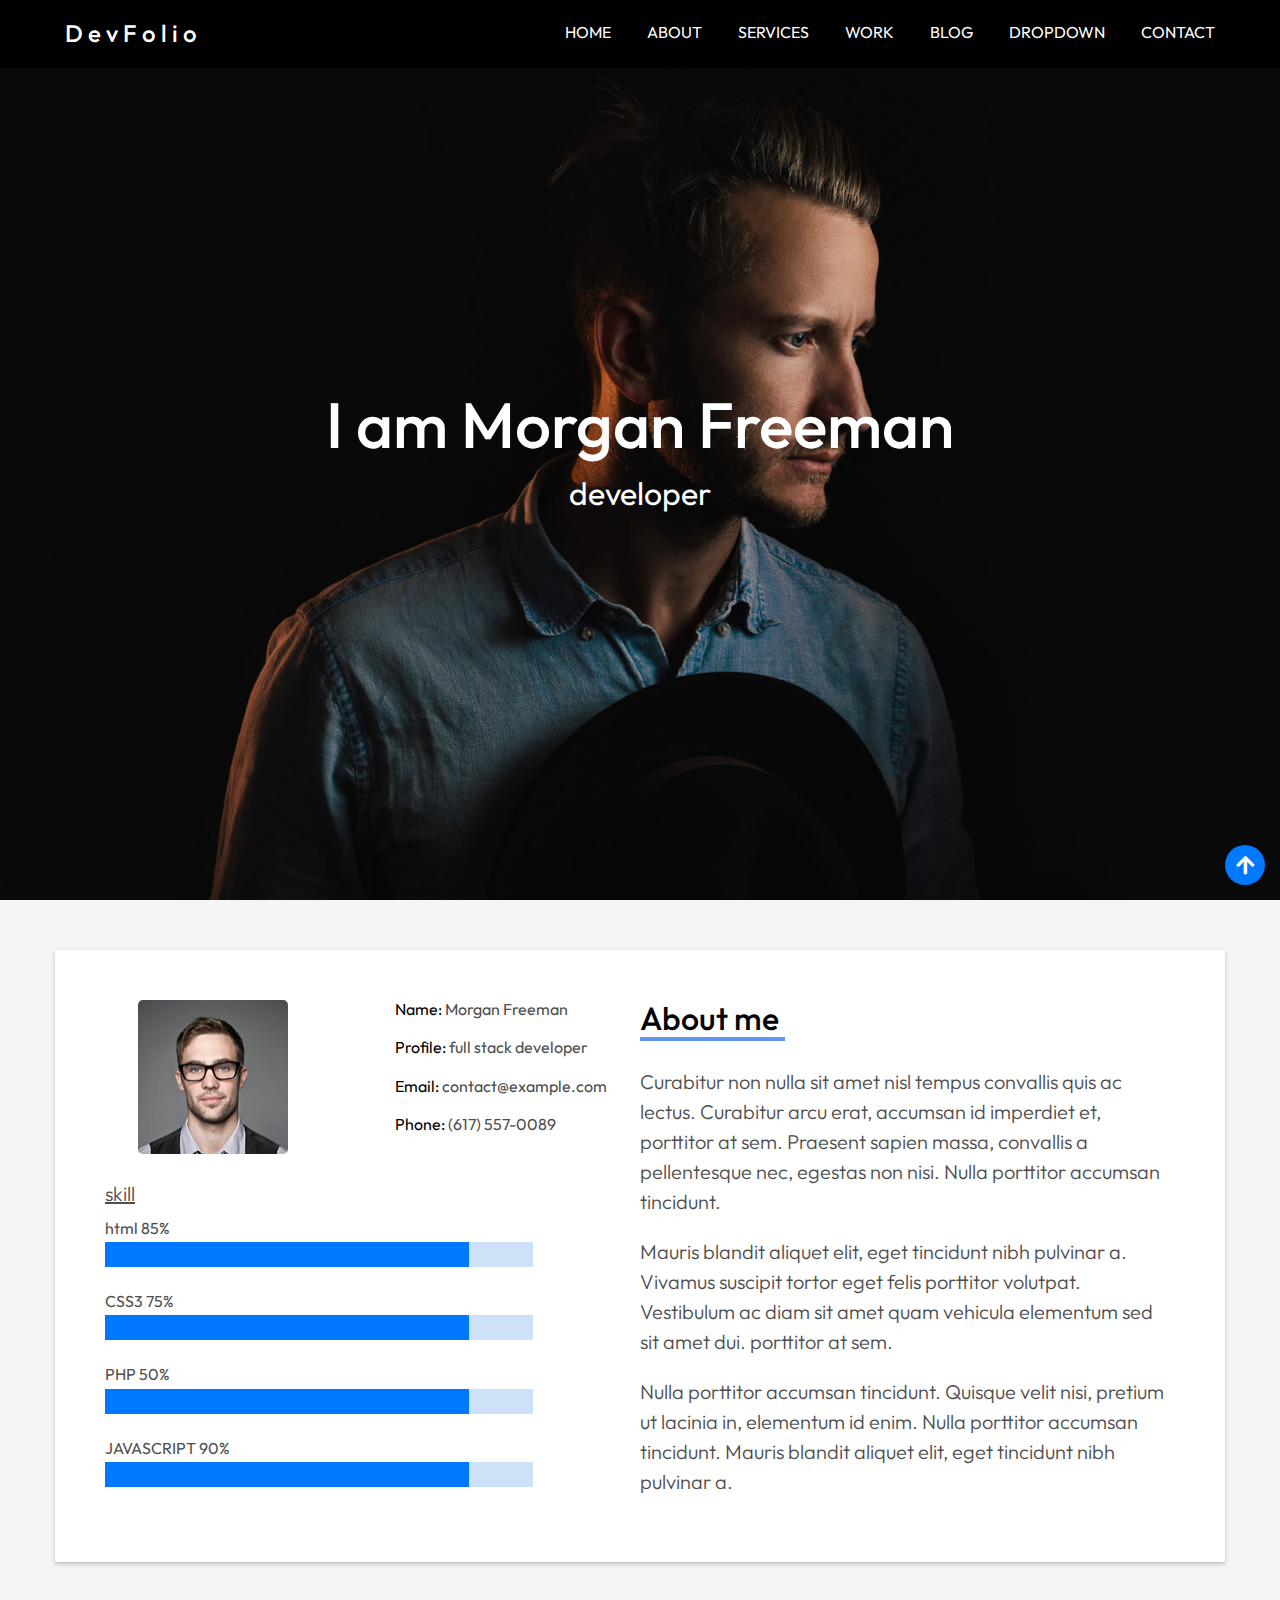
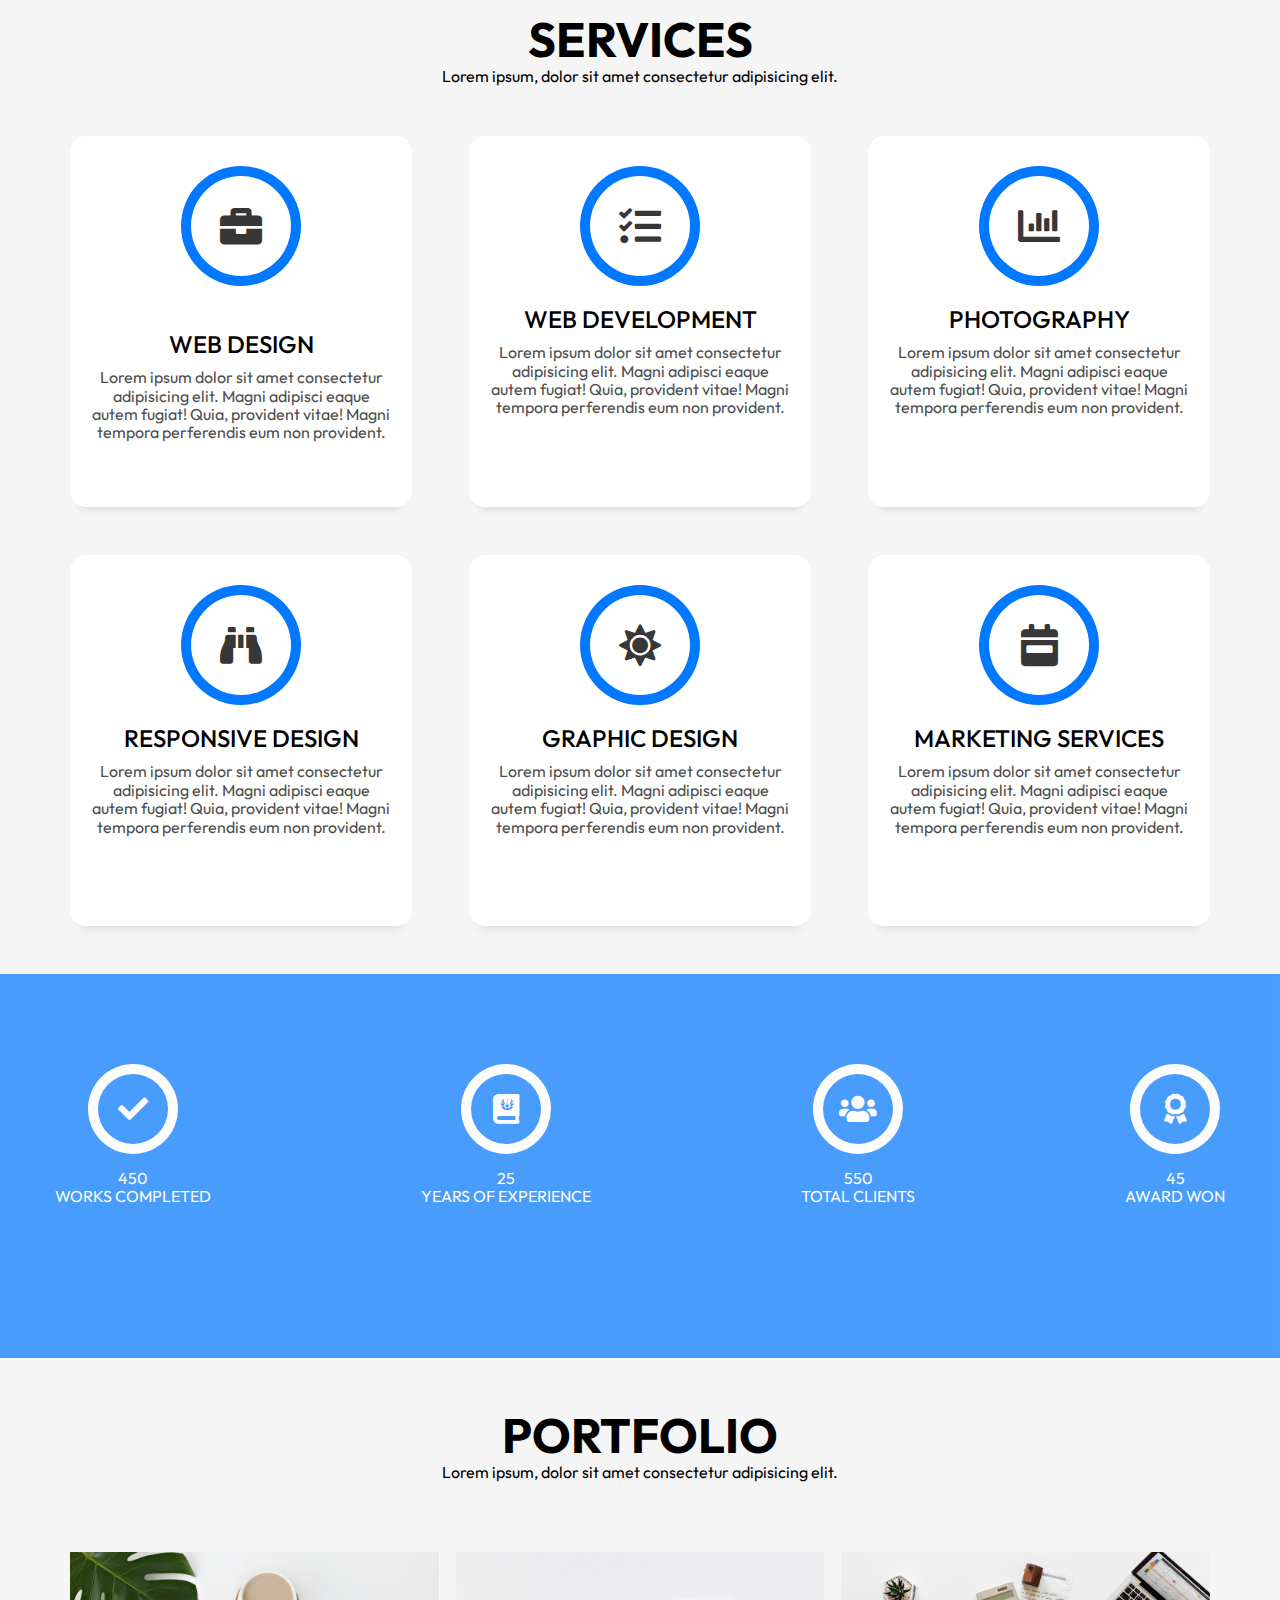
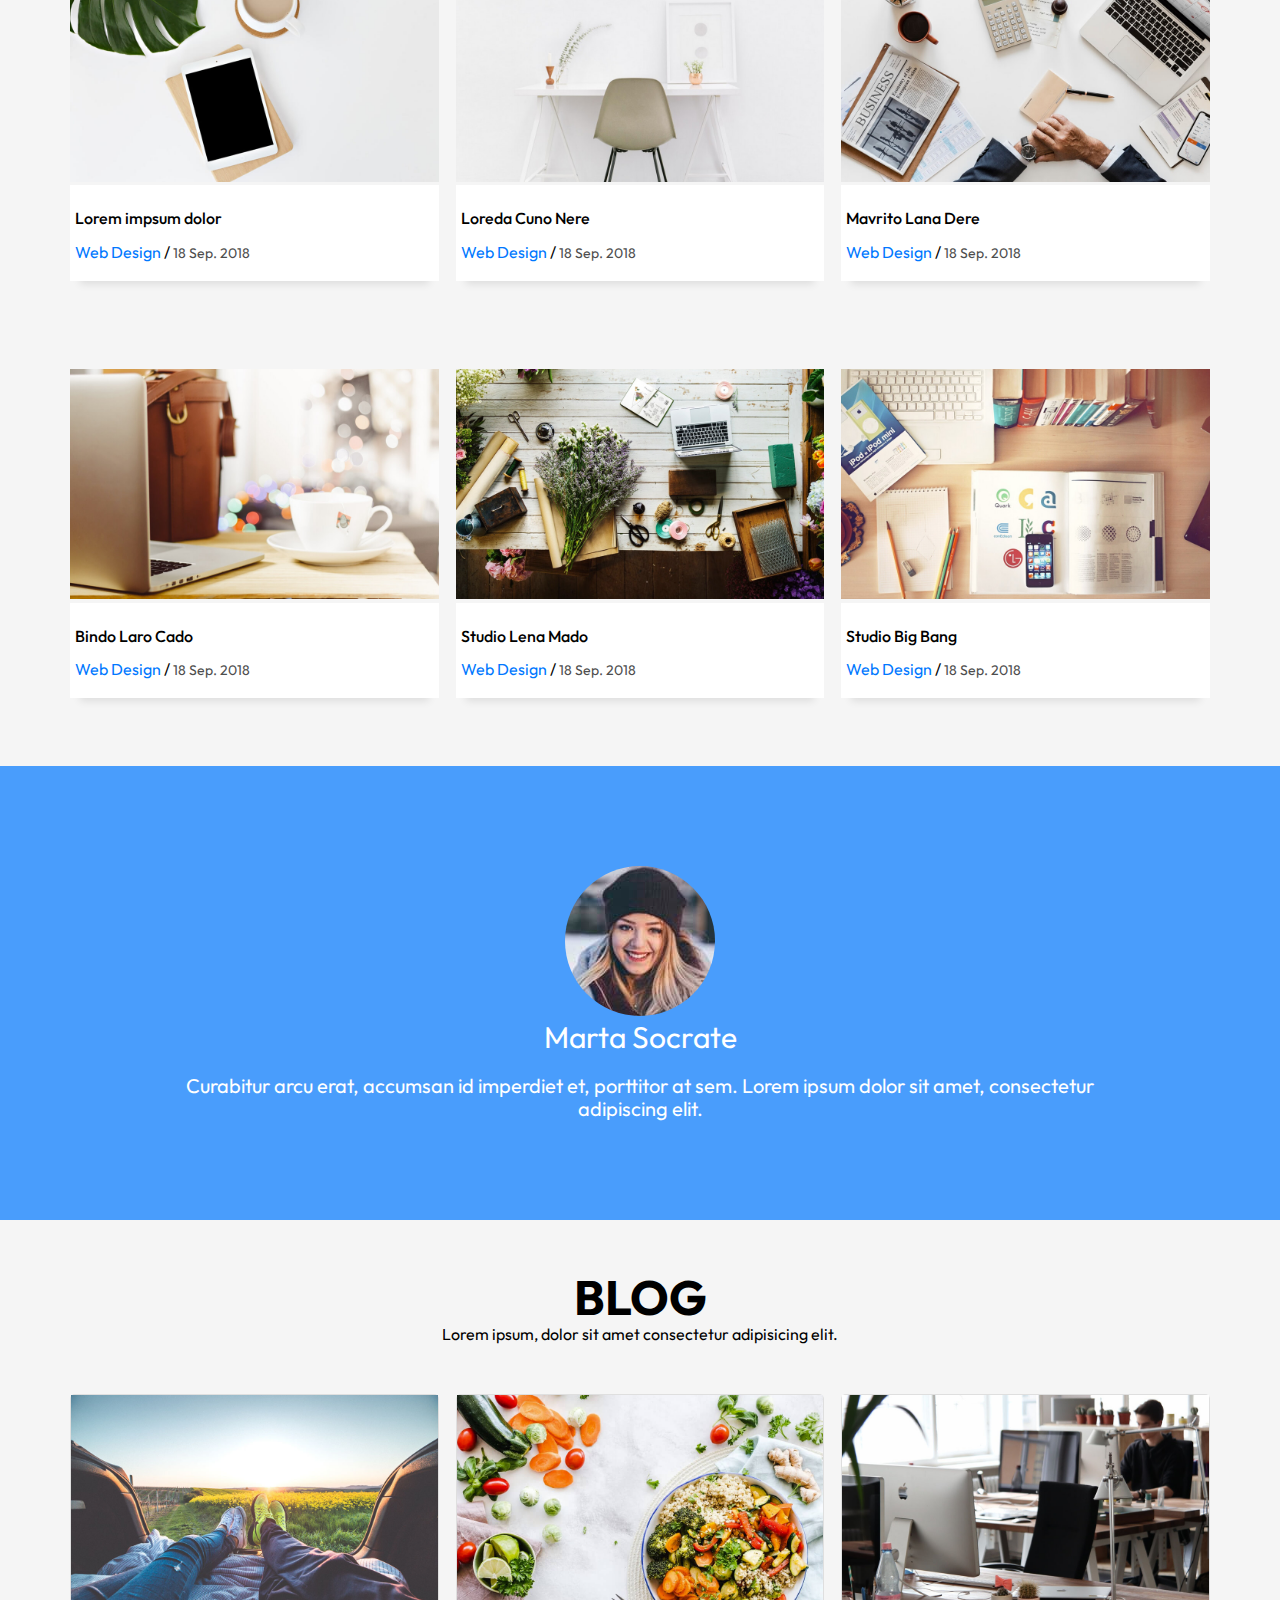
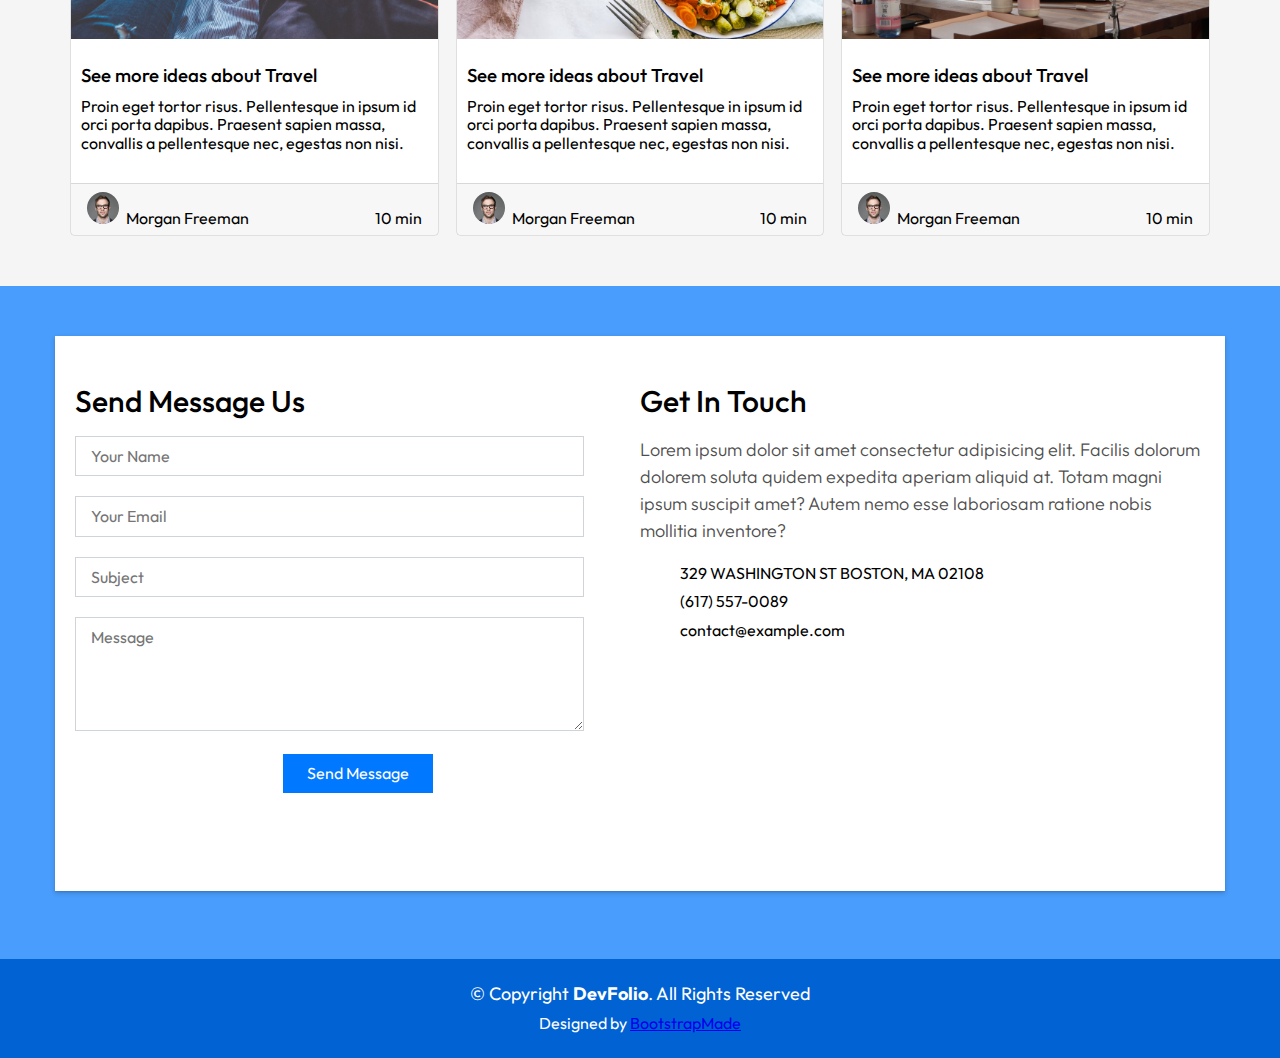
<file: Bootstrap Medicio Template/Template-Two/index.html>
<!DOCTYPE html>
<html lang="en">
    <head>
        <meta charset="UTF-8">
        <meta http-equiv="X-UA-Compatible" content="IE=edge">
        <meta name="viewport" content="width=device-width, initial-scale=1.0">
        <title>DevFolio Template / .....</title>
       
        <!-- Css flie Stylesheet-->
        <link rel="stylesheet" href="Css/normalize.css" />
        <link rel="stylesheet" href="Css/all.min.css" />
        <link rel="stylesheet" href="Css/main.css">
         <!-- Google Fonts -->
         <link rel="preconnect" href="https://fonts.googleapis.com">
         <link rel="preconnect" href="https://fonts.gstatic.com" crossorigin>
         <link href="https://fonts.googleapis.com/css2?family=Outfit:wght@200;300;400;500;600&display=swap"
          rel="stylesheet">
    </head>
    <body>

        <!-- Start Section NavBar-->
        <div class="NavBar">
            <div class="container">
              <div class="fixed">
                <i class="fas fa-arrow-up"></i>
              </div>
            <div class="logo">
                <h2>DevFolio</h2>
            </div>
                    <ul>
                        <li><a href="#">home</a></li>
                        <li><a href="#">about</a></li>
                        <li><a href="#">services</a></li>
                        <li><a href="#">work</a></li>
                        <li><a href="#">blog</a></li>
                        <li><a href="#">dropdown</a></li>
                        <li><a href="#">contact</a></li>
                    </ul>
            </div> <!-- ./container-->
        </div> <!-- ./NavBar-->
        <!-- End Section NavBar-->
        <!-- Start Section Header-->
        <div class="header slider">
            <div class="container">
                <h1 class="title">I am Morgan Freeman</h1>
                <p class="desc">developer</p>
            </div>
        </div>
        <!-- Start Section About -->
        <div class="about">
            <div class="container">
                <div class="Contentleft">
                    <div class="content-info">
                        <img class="image" src="../Template-Two/img/testimonial-2.jpg" alt="">
                        <ul>
                            <li>Name: <span>Morgan Freeman</span></li>
                            <li>Profile: <span>full stack developer</span></li>
                            <li>Email: <span>contact@example.com</span></li>
                            <li>Phone: <span>(617) 557-0089</span></li>
                        </ul>
                    </div> <!-- ==========-->
                   
                   <div class="skills">
                    <p>skill</p>
                    <span>html 85%</span>
                    <div class="progress">
                        <span class="progress-bar"></span>
                    </div>
                    <span>CSS3 75%</span>
                    <div class="progress">
                        <span class="progress-bar"></span>
                    </div>
                    <span>PHP 50%</span>
                    <div class="progress">
                        <span class="progress-bar"></span>
                    </div>
                    <span>JAVASCRIPT 90%</span>
                    <div class="progress">
                        <span class="progress-bar"></span>
                    </div>
                   </div>
                </div>
                <!--======== ./contentleft-->
                    <div class="Contentleft">
                        <h3>About me  </h3>
                       <p class="des1">
                        Curabitur non nulla sit amet nisl tempus convallis quis ac lectus. Curabitur arcu erat, accumsan id imperdiet et, porttitor at sem. Praesent sapien massa, 
                        convallis a pellentesque nec, egestas non nisi. Nulla porttitor accumsan tincidunt.
                       </p>
                        <p class="des2">
                            Mauris blandit aliquet elit, eget tincidunt nibh pulvinar a. Vivamus suscipit tortor eget felis porttitor volutpat. Vestibulum ac diam sit amet quam vehicula elementum sed sit amet dui. porttitor at sem.


                        </p>
                        <p class="des3">
                            Nulla porttitor accumsan tincidunt. Quisque velit nisi, pretium ut lacinia in, elementum id enim. Nulla porttitor accumsan tincidunt. Mauris blandit aliquet elit, eget tincidunt nibh pulvinar a.

 
                        </p>
                    </div>
            </div>
        </div> <!--./ about-->
        <!-- End Section About -->
     <!-- Start SectiON Services-->
     <div class="services">
        <div class="heading text-center">
            <h2 class="Title">SERVICES </h2>
            <p>Lorem ipsum, dolor sit amet consectetur adipisicing elit. </p>
        </div> <!-- ./heading-->
         <div class="container">
            <div class="service-box">
                <div class="service-ico">
                  <span class="ico-circle"><i class="fas fa-briefcase"></i></span>
                </div> <!-- ./service-ico -->
                <div class="service-content">
                  <h2 class="s-title">Web Design</h2>
                  <p class="s-description ">
                    Lorem ipsum dolor sit amet consectetur adipisicing elit. Magni adipisci eaque autem fugiat! Quia,
                    provident vitae! Magni
                    tempora perferendis eum non provident.
                  </p>
                </div> <!-- ./service-content-->
              </div> <!-- ./service-box-->
              <div class="service-box">
                <div class="service-ico">
                  <span class="ico-circle"><i class="fas fa-tasks"></i></span>
                </div> <!-- ./service-ico -->
                <div class="service-content">
                  <h2 class="s-title">WEB DEVELOPMENT</h2>
                  <p class="s-description text-center">
                    Lorem ipsum dolor sit amet consectetur adipisicing elit. Magni adipisci eaque autem fugiat! Quia,
                    provident vitae! Magni
                    tempora perferendis eum non provident.
                  </p>
                </div> <!-- ./service-content-->
              </div> <!-- ./service-box-->
              <div class="service-box">
                <div class="service-ico">
                  <span class="ico-circle"><i class="fas fa-chart-bar"></i></span>
                </div> <!-- ./service-ico -->
                <div class="service-content">
                  <h2 class="s-title">Photography</h2>
                  <p class="s-description text-center">
                    Lorem ipsum dolor sit amet consectetur adipisicing elit. Magni adipisci eaque autem fugiat! Quia,
                    provident vitae! Magni
                    tempora perferendis eum non provident.
                  </p>
                </div> <!-- ./service-content-->
              </div> <!-- ./service-box-->
              <div class="service-box">
                <div class="service-ico">
                  <span class="ico-circle"><i class="fas fa-binoculars"></i></span>
                </div> <!-- ./service-ico -->
                <div class="service-content">
                    <h2 class="s-title">Responsive Design</h2>
                  <p class="s-description text-center">
                    Lorem ipsum dolor sit amet consectetur adipisicing elit. Magni adipisci eaque autem fugiat! Quia,
                    provident vitae! Magni
                    tempora perferendis eum non provident.
                  </p>
                </div> <!-- ./service-content-->
              </div> <!-- ./service-box-->
              <div class="service-box">
                <div class="service-ico">
                  <span class="ico-circle"><i class="fas fa-sun"></i></span>
                </div> <!-- ./service-ico -->
                <div class="service-content">
                  <h2 class="s-title">Graphic Design</h2>
                  <p class="s-description text-center">
                    Lorem ipsum dolor sit amet consectetur adipisicing elit. Magni adipisci eaque autem fugiat! Quia,
                    provident vitae! Magni
                    tempora perferendis eum non provident.
                  </p>
                </div> <!-- ./service-content-->
              </div> <!-- ./service-box-->
              <div class="service-box">
                <div class="service-ico">
                  <span class="ico-circle"><i class="fas fa-calendar-week"></i></span>
                </div> <!-- ./service-ico -->
                <div class="service-content">
                  <h2 class="s-title">Marketing Services</h2>
                  <p class="s-description text-center">
                    Lorem ipsum dolor sit amet consectetur adipisicing elit. Magni adipisci eaque autem fugiat! Quia,
                    provident vitae! Magni
                    tempora perferendis eum non provident.
                  </p>
                </div> <!-- ./service-content-->
              </div> <!-- ./service-box-->

         </div> <!-- ./container-->
     </div> <!-- ./Services-->
     <!-- End Section -->
     <!--========= section-counter ===============-->
     <div class="section-counter">
       <div class="overlay">
        <div class="container position-relative">
          <div class="feat" >
            <div class="counter-ico">
              <span class="ico-circle"><i class="fas fa-check"></i></span>
              <div class="counter-num">
                <p>450</p>
                <span class="counter-text">WORKS COMPLETED</span>
              </div>
            </div> <!-- ./service-ico -->
          </div> <!--./feat-->
          <div class="feat">
            <div class="counter-ico">
              <span class="ico-circle"><i class="fas fa-journal-whills"></i></span>
              <div class="counter-num">
                <p>25</p>
                <span class="counter-text">YEARS OF EXPERIENCE</span>
              </div>
              </div> <!-- ./service-ico -->
          </div> <!--./feat-->
          <div class="feat">
            <div class="counter-ico">
              <span class="ico-circle"><i class="fas fa-users"></i></span>
              <p>
                550
              </p>
              <span class="counter-text">TOTAL CLIENTS </span>
            </div> <!-- ./service-ico -->
          </div> <!--./feat-->
          <div class="feat">
            <div class="counter-ico">
              <span class="ico-circle"><i class="fas fa-award"></i></span>
              <p>
                45
              </p>
              <span class="counter-text">AWARD WON </span>
            </div> <!-- ./service-ico -->
          </div> <!--./feat-->
        </div> <!-- ./container-->
       </div> <!--./overlay-->
     </div> <!-- ./section-counter -->
     <!-- ========= section-counter ==============-->
    <!--============================ Start Section Portfolio -->
      <div class="portfolio">
        <div class="heading text-center">
          <h2 class="Title">PORTFOLIO
          </h2>
          <p>Lorem ipsum, dolor sit amet consectetur adipisicing elit. </p>
      </div> <!-- ./heading-->
        <div class="container">
          <div class="porfolio-img">
            <img src="../Template-Two/img/work-1.jpg" alt="">
            <div class="description">
                <h4>Lorem impsum dolor</h4>
                <span class="w-ctegory">Web Design</span> / 
                <span class="w-date">18 Sep. 2018</span>
            </div> <!-- ./description-->
          </div> <!-- ./porfolio-img-->
          <div class="porfolio-img">
            <img src="../Template-Two/img/work-2.jpg" alt="">
            <div class="description">
                <h4>Loreda Cuno Nere</h4>
                <span class="w-ctegory">Web Design</span> / 
                <span class="w-date">18 Sep. 2018</span>
            </div> <!-- ./description-->
          </div> <!-- ./porfolio-img-->
          <div class="porfolio-img">
            <img src="../Template-Two/img/work-3.jpg" alt="">
            <div class="description">
                <h4>Mavrito Lana Dere</h4>
                <span class="w-ctegory">Web Design</span> / 
                <span class="w-date">18 Sep. 2018</span>
            </div> <!-- ./description-->
          </div> <!-- ./porfolio-img-->
          <div class="porfolio-img">
            <img src="../Template-Two/img/work-4.jpg" alt="">
            <div class="description">
                <h4>Bindo Laro Cado</h4>
                <span class="w-ctegory">Web Design</span> / 
                <span class="w-date">18 Sep. 2018</span>
            </div> <!-- ./description-->
          </div> <!-- ./porfolio-img-->
          <div class="porfolio-img">
            <img src="../Template-Two/img/work-5.jpg" alt="">
            <div class="description">
                <h4>Studio Lena Mado</h4>
                <span class="w-ctegory">Web Design</span> / 
                <span class="w-date">18 Sep. 2018</span>
            </div> <!-- ./description-->
          </div> <!-- ./porfolio-img-->
          <div class="porfolio-img">
            <img src="../Template-Two/img/work-6.jpg" alt="">
            <div class="description">
                <h4>Studio Big Bang</h4>
                <span class="w-ctegory">Web Design</span> /
                <span class="w-date">18 Sep. 2018</span>
            </div> <!-- ./description-->
          </div> <!-- ./porfolio-img-->
        </div> <!-- ./container-->
      </div> <!-- ./portfolio-->
     <!--============================ End Section Portfolio -->
     <!--============================ Start Section testimonial-->
      <div class="testimonial">
        <div class="overlay1">
        <div class="container">
        <img src="../Template-Two/img/testimonial-4.jpg" alt="">
        <div>
          <span class="author">Marta Socrate</span>

        </div>
        <p class="description-lead">
          Curabitur arcu erat, accumsan id imperdiet et, porttitor at sem. Lorem ipsum dolor sit amet,
          consectetur adipiscing elit.
        </p>
        </div> <!--./container-->
      </div> <!-- ./overlay1-->
      </div> <!-- ./testimonial-->

     <!--============================ End Section testimonial-->
    <!--============================== Start Section Blog-->
    <div class="blog">
      <div class="heading text-center">
        <h2 class="Title">BLOG
        </h2>
        <p>Lorem ipsum, dolor sit amet consectetur adipisicing elit. </p>
    </div> <!-- ./heading-->
      <div class="container">
        <div class=" card-blog">
          <div class="card-img">
            <img src="../Template-Two/img/post-1.jpg" alt="">
          </div> 
          <!-- ./card-img-->
          <div class="card-body">
             <h3 class="card-title">See more ideas about Travel</h3>
             <p class="card-description">
              Proin eget tortor risus. Pellentesque in ipsum id orci porta dapibus. Praesent sapien massa, convallis
              a pellentesque nec,
              egestas non nisi.
             </p>
          </div>
          <!-- ./card-body-->
          <div class="card-footer">
            <div class="post-author">
              
                <img src="../Template-Two/img/testimonial-2.jpg" alt="" class="avatar rounded-circle">
                <span class="author">Morgan Freeman</span>
              
            </div>
            <!-- ./post-author-->
            <div class="post-date">
              <span class="bi bi-clock"></span> 10 min
            </div>
            <!-- ./post-date-->
          </div>
          <!--./card-footer-->
        </div>
        <!-- ./ card-blog-->
        <div class=" card-blog">
          <div class="card-img">
            <img src="../Template-Two/img/post-2.jpg" alt="">
          </div> 
          <!-- ./card-img-->
          <div class="card-body">
             <h3 class="card-title">See more ideas about Travel</h3>
             <p class="card-description">
              Proin eget tortor risus. Pellentesque in ipsum id orci porta dapibus. Praesent sapien massa, convallis
              a pellentesque nec,
              egestas non nisi.
             </p>
          </div>
          <!-- ./card-body-->
          <div class="card-footer">
            <div class="post-author">
              
                <img src="../Template-Two/img/testimonial-2.jpg" alt="" class="avatar rounded-circle">
                <span class="author">Morgan Freeman</span>
              
            </div>
            <!-- ./post-author-->
            <div class="post-date">
              <span class="bi bi-clock"></span> 10 min
            </div>
            <!-- ./post-date-->
          </div>
          <!--./card-footer-->
        </div>
        <!-- ./ card-blog-->
        <div class=" card-blog">
          <div class="card-img">
            <img src="../Template-Two/img/post-3.jpg" alt="">
          </div> 
          <!-- ./card-img-->
          <div class="card-body">
             <h3 class="card-title">See more ideas about Travel</h3>
             <p class="card-description">
              Proin eget tortor risus. Pellentesque in ipsum id orci porta dapibus. Praesent sapien massa, convallis
              a pellentesque nec,
              egestas non nisi.
             </p>
          </div>
          <!-- ./card-body-->
          <div class="card-footer">
            <div class="post-author">
              
                <img src="../Template-Two/img/testimonial-2.jpg" alt="" class="avatar rounded-circle">
                <span class="author">Morgan Freeman</span>
              
            </div>
            <!-- ./post-author-->
            <div class="post-date">
              <span class="bi bi-clock"></span> 10 min
            </div>
            <!-- ./post-date-->
          </div>
          <!--./card-footer-->
        </div>
        <!-- ./ card-blog-->
      </div>
      <!-- ./container-->
    </div> <!-- ./blog-->

    <!--============================== Start Section Blog-->
    <!-- ============================= Start section Contact  -->
    <div class="contact">
      <div class="overlay1">
        <div class="container">
          <div class="contact-row">
            <h2>send message us</h2>
            <div class="form-group">
              <input class="form-control" type="text" name="name" id="name" placeholder="Your Name" required>
            </div>
            <div class="form-group">
              <input class="form-control" type="email" name="email" id="email" placeholder="Your Email" required>
            </div>
            <div class="form-group">
              <input class="form-control" type="text" name="Subject" id="subject" placeholder="Subject"required>
            </div>
            <div class="form-group">
            <textarea class="form-control" name="message" rows="5" placeholder="Message" required=""></textarea>
            </div>
            <div class=" text-center">
              <button type="submit" class="button-big">Send Message</button>
            </div>
          </div> <!-- ./contact-row-->
          <div class="contact-row ">
            <h2>Get in Touch</h2>
            <p class="lead">
              Lorem ipsum dolor sit amet consectetur adipisicing elit. Facilis dolorum dolorem soluta quidem expedita aperiam aliquid at.
              Totam magni ipsum suscipit amet? Autem nemo esse laboriosam ratione nobis mollitia inventore?
            </p>
            <ul class="list-ico">
              <li> 329 WASHINGTON ST BOSTON, MA 02108</li>
              <li> (617) 557-0089</li>
              <li> contact@example.com</li>
            </ul>
          </div> <!-- ./contact-row-->
        </div> <!-- ./container-->
      </div><!-- ./overlay1-->
    </div> <!-- ./contact-->
    <!-- ============================= Start section Contact  -->
    <!--=============================== Start Section Footer-->
    <div class="footer text-center">
      <div class="container">
            <div class="copyright-box">
              <p class="copyright">© Copyright <strong>DevFolio</strong>. All Rights Reserved</p>
              <div class="credits">
                Designed by <a href="https://bootstrapmade.com/">BootstrapMade</a>
              </div>
          </div>
        </div>
      </div>

    <!--  ============================= End Section Footer-->
    
  </body>
</html>
</file>
<file: Bootstrap Medicio Template/css/style.css>
/* Start Global Rules */
.overlay {
  position: absolute;
  width: 100%;
  height: 100%;
  top: 0;
  left: 0;
  background: rgba(0,0,0,0.7);
  right: 0;

}
#loading{
  background-color: #333;
  position: fixed;
  top: 0;
  left: 0;
  z-index: 999999999999999;
  right: 0;
  bottom: 0;
  display: flex;
}
#main-nav {
  transition: bacground-color 0.3s;
}
.img-item {cursor: pointer;padding: 4px;}
body{
  height: 5000px;
  font-family: "Open Sans", sans-serif;
  
}
.lead {
  font-size: 15px;
}
.appointment-btn {
  
  background: #3fbbc0;
  color: #fff;
  border-radius: 4px;
  padding: 8px 25px;
  white-space: nowrap;
  transition: 0.3s;
  font-size: 14px;
  display: inline-block;
  text-decoration: none;
}
 ul {
   list-style: none;
 }
a:hover {
    
    color: white;
    opacity: 0.5;
}
 
/* End Global Rules */
/* ================= Section Navigation */
.navbar-brand {
  letter-spacing: 10px;
    font-weight: 500;
}

/* ================== Section Header */

.carousel-item {
  background-position: center;
  background-size: cover;
  position: relative;
  width: 800px;
  width: 100%;
}

.carousel-caption {
  text-align: center;
  background: rgba(255, 255, 255, 0.9);
  padding-top: 30px;
  padding-bottom: 30px;
  margin-bottom: 30px;
  border-top: 4px solid #3fbbc0;
  color: #333;
}
/* Featured Services Section */
.FeatBox {
  background-color: #fff;
    padding: 30px;
    overflow: hidden;
    border-radius: 5px;
    box-shadow: 0 0 29px 0 rgb(68 88 144 / 12%);
    position: relative;
    z-index: 1;
}
.FeatBox::before {
  position: absolute;
  content: "";
  left: 0;
  width: 100%;
  height: 100%;
  right: 0;
  background: #3fbbc0;
  top: 100%;
  z-index: -1;
  transition: top 0.4s linear;
}
.FeatBox:hover::before {
  top: 0;
}
.FeatBox .icon i {
    font-size: 48px;
    line-height: 1;
    color: #3fbbc0;
    transition: color 0.3s ease-in-out;
}
.FeatBox:hover  {
  color: #FFF;
}
.FeatBox:hover .icon i {
  color: #FFF;
}
.FeatBox .lead {
  line-height: 1.5;
  color: #444444;
  font-size: 15px;
}
.FeatBox:hover .lead {
  color: #FFF !important ;
}
/* Featured Services Section */
/* Need help now */
.Need-help-now {
    background: #3fbbc0;
    color: #fff;
    background-size: cover;
    padding: 60px 0;
}
.Need-help-now .cta {  
    border: 2px solid #FFF;
    border-radius: 25px;
    padding: 10px 35px;
    font-weight: 900;
    color: #fff;
    display: inline-block;
    transition:all 0.4s ease-in-out;
}
.Need-help-now .cta:hover {
  background: #FFF;
  color: #3fbbc0;
}
/* Need help now */
/* Section about-us */
.about-us .title {
  position: relative;
  font-size: 30px;
  display: flex;
  align-items: center;
  margin-bottom: 20px;
  justify-content: center;
}
.about-us .title::after {
  position: absolute;
  content: "";
  width: 70px;
  height: 2px;
  bottom: -10px;
  background-color: #3fbbc0;
}
.about-us .lead {
  font-size: 15px;
 width: 70%;
 margin-left: 15%;
 margin-right: 15%;
}
.efict {
  transition: all 0.3s;
}
.efict:hover {
  color: #3fbbc0 !important;
  opacity: 1;
}
.about-content ul {
  padding: 0;
  margin-bottom: 20px;
}
.about-content ul li i {
  border: 1px solid #3fbbc0;
  color: #3fbbc0;
  padding: 4px;
  font-size: 20px;
  border-radius: 50%;
  display: inline-block;
  margin-right: 15px;
  margin-bottom: 13px;

}
/* Section about-us */
/* section-count */
.section-count .count-box {
    background-color: #e5e5e547;
    padding: 30px;
    box-shadow: 2px 6px 1px 0 rgb(235 235 235);
    margin-bottom: 10px;
}
.section-count .count-box i {
  font-size: 40px;
  color: #3fbbc0;
  
}
.count-box span {
  font-size: 30px;
  font-weight: 700;
  color: #555555;
  margin-left: 25px;
  display: inline-block;
}
.count-box:hover a {
  color: #3fbbc0 !important;
}
/* Features-Section */
.Features-Section .lead {
  margin-left: 33px;
  font-size: 15px;
}
.Features-Section i {
  font-size: 45px;
  color: #3fbbc0;
}
.feat-info {
  margin-bottom: 45px;
}
/* Section Services */
.Services .title {
  position: relative;
  font-size: 30px;
  display: flex;
  align-items: center;
  margin-bottom: 20px;
  justify-content: center;
}
.Services .title::after {
  position: absolute;
  content: "";
  width: 70px;
  height: 2px;
  bottom: -10px;
  background-color: #3fbbc0;
}
.Services .text-center .lead {
    font-size: 15px;
    width: 70%;
    margin-left: 15%;
    margin-right: 15%;
}
.Services .text-center .ser-icon {
    width: 80px;
    height: 80px;
    color: #3fbbc0;
    display: inline-block;
    line-height: 80px;
    border-radius: 50%;
    font-size: 38px;
    background-color: #FFF;
    box-shadow: 0px 0 25px rgb(0 0 0 / 15%);
    margin-bottom: 20px;
}
/* Appointment Section */
.Appointment {
  background-color: #f7fcfc;
  padding: 60px 0;
}
.Appointment .title {
  position: relative;
  font-size: 30px;
  display: flex;
  align-items: center;
  margin-bottom: 20px;
  justify-content: center;
}
.Appointment .title::after {
  position: absolute;
  content: "";
  width: 70px;
  height: 2px;
  bottom: -10px;
  background-color: #3fbbc0;
}
.Appointment .text-center .lead {
    font-size: 15px;
    width: 70%;
    margin-left: 15%;
    margin-right: 15%;
}
.Appointment .sub {
  border: 2px solid #FFF;
  border-radius: 25px;
  padding: 10px 35px;
  font-weight: 900;
  background-color: #3fbbc0;
  color: #fff;
  display: inline-block;
  transition: all 0.4s ease-in-out;
}
/* Departments Section */
.Department .title {
  position: relative;
  font-size: 30px;
  display: flex;
  align-items: center;
  margin-bottom: 20px;
  justify-content: center;
}
.Department .title::after {
  position: absolute;
  content: "";
  width: 70px;
  height: 2px;
  bottom: -10px;
  background-color: #3fbbc0;
}
.Department .text-center .lead {
    font-size: 15px;
    width: 70%;
    margin-left: 15%;
    margin-right: 15%;
}
.department-info {
  cursor: pointer;
  padding: 20px;
  color: #555555;
  border-radius: 0;
  border-left: 5px solid #fff;
  transition: border-color 0.4s linear;
}
.Neurology {
  background: #f7fcfc;
  border-color: #3fbbc0;
    
}
.department-info:hover {

  border-color: #edf0f0;
}
.Neurology {
  color: #3fbbc0 !important;
}
 .img-fluid {
  float: left;
  max-width: 300px;
  padding: 0 15px 15px 0;

 }
 /* Section Doctors */
 .Doctor {
   background-color: #f7fcfc;
 }
 .Doctor .title {
  position: relative;
  font-size: 30px;
  display: flex;
  align-items: center;
  margin-bottom: 20px;
  justify-content: center;
}
.Doctor .title::after {
  position: absolute;
  content: "";
  width: 70px;
  height: 2px;
  bottom: -10px;
  background-color: #3fbbc0;
}
.Doctor .text-center .lead {
    font-size: 15px;
    width: 70%;
    margin-left: 15%;
    margin-right: 15%;
}
.Doctor .social {
  position: absolute;
    left: 0;
    bottom: 82px;
    right: 0;
    height: 40px;
     opacity: 0;
    background: rgba(255, 255, 255, 0.85);
    display: flex;
    align-items: center;
    justify-content: center;
    transition: opacity 0.4s linear;
}
.Doctor .social a {
color: #555555;
margin: 0 10px;
display: inline-flex;
align-items: center;
justify-content: center;
text-decoration: none;
transition: color 0.4s;
}
.Doctor .social a:hover {
  color: #3fbbc0;
}
.Doctor .card:hover .social {
   opacity: 1;
 
} 
/* Doctor Section */
/* PRICING Section */
.section-Price .price-box {
  background-color: #fff;
  box-shadow: 0px 0px 4px rgb(0 0 0 / 12%);
  overflow: hidden;
  padding: 20px;
  position: relative;
}
.price-box .advanced {
  width: 200px;
    position: absolute;
    top: 18px;
    right: -68px;
    transform: rotate(45deg);
    z-index: 1;
    font-size: 14px;
    padding: 1px 0 3px 0;
    background: #3fbbc0;
    color: #fff;
}
.price-box .price-header {
  margin: -20px -20px 20px -20px;
  background-color: #f8f8f8;
  margin: -20px -20px 20px -20px;
  padding: 20px;
  color: #7777;
  font-weight: bold;
}
.price-box h3 {
   font-size: 36px;
    color: #3fbbc0;
    font-weight: 600;
    margin-bottom: 20px;
}
.price-box h3 sup {
  font-size: 20px;
  top: -15px;
  left: -3px;
}
.price-box h3 span {
  color: #bababa;
  font-size: 16px;
  font-weight: 300;
}
.price-box ul {
  color: #444444;
  line-height: 38px;
  font-size: 14px;
}
.price-box ul .na {
  color: #ccc;
  text-decoration: line-through;
}
.price-box .buy {
    padding: 20px 15px;
    margin: 20px -20px -20px -20px;
    background: #f8f8f8;
  }
  .price-box  .btn-buy {
    display: inline-block ;
    background-color: #3fbbc0;
    padding: 8px 35px 10px 35px;
    border-radius: 4px;
    color: #FFF;
  }
  .section-Price .Business {
    margin: -20px -20px 20px -20px;
    background-color: #3fbbc0 !important;
    margin: -20px -20px 20px -20px;
    padding: 20px;
    color: #ffff;
    font-weight: bold;

  }
/* PRICING Section */
.Ask-ques {
  background-color: #f7fcfc;
  padding: 60px 0;
}
/* Contact Section */
#contact .info-box {
  color: #444444;
  text-align: center;
  box-shadow: 0 0 20px rgb(214 215 216 / 50%);
  padding: 20px 0 30px 0;
}
#contact .info-box h3 {
  font-size: 20px;
  color: #777777;
  font-weight: 700;
  margin: 10px 0;
}
#contact .info-box p {
  padding: 0;
  line-height: 24px;
  font-size: 14px;
  margin-bottom: 0;
}
#contact .info-box i {
  font-size: 32px;
  color: #3fbbc0;
  border-radius: 50%;
  padding: 8px;
  border: 2px dotted #c5ebec;
}
#contact .php-email-form {
  box-shadow: 0 0 20px rgb(214 215 216 / 50%);
  padding: 50px 30px;
}
#contact .php-email-form button[type=submit] {
  background: #3fbbc0;
  border: 0;
  padding: 10px 30px;
  color: #fff;
  transition: 0.4s;
  border-radius: 4px;
}
/* ======== fOOTER */
#footer {
  background: #eeeeee;
  padding: 0 0 30px 0;
  color: #555555;
  font-size: 14px;
}
#footer .footer-top {
  background: #f6f6f6;
  padding: 60px 0 30px 0;
}
#footer .footer-top .social-links a {
  font-size: 18px;
  display: inline-block;
  background: #3fbbc0;
  color: #fff;
  line-height: 1;
  padding: 8px 0;
  margin-right: 4px;
  border-radius: 4px;
  text-align: center;
  width: 36px;
  height: 36px;
  transition: 0.3s;
}
#footer .footer-top .footer-links ul li {
  padding: 10px 0;
  display: flex;
  align-items: center;
}
#footer .copyright {
  text-align: center;
  padding-top: 30px;
}
strong {
  font-weight: bolder;
}
#footer .credits {
  padding-top: 10px;
  text-align: center;
  font-size: 13px;
}
#footer .footer-top .footer-links ul i {
  padding-right: 2px;
  color: #3fbbc0;
  font-size: 18px;
  line-height: 1;
}


#footer .footer-top .footer-newsletter form {
  margin-top: 30px;
  background: #fff;
  padding: 6px 10px;
  position: relative;
  border: 1px solid #d5d5d5;
  border-radius: 4px;
}
#footer .footer-top .footer-newsletter form input[type=email] {
  border: 0;
  padding: 4px;
  width: calc(100% - 110px);
}
#footer .footer-top .footer-newsletter form input[type=submit] {
  position: absolute;
  top: -1px;
  right: -1px;
  bottom: -1px;
  border: 0;
  background: none;
  font-size: 16px;
  padding: 0 20px;
  background: #3fbbc0;
  color: #fff;
  transition: 0.3s;
  border-radius: 0 4px 4px 0;
}
.back-to-top.active {
  visibility: visible;
  opacity: 1;
}
.back-to-top {
  position: fixed;
  visibility: hidden;
  opacity: 0;
  right: 15px;
  bottom: 15px;
  z-index: 996;
  background: #3fbbc0;
  width: 40px;
  height: 40px;
  border-radius: 4px;
  transition: all 0.4s;
}
</file>
<file: Bootstrap Medicio Template/Template-Two/Css/main.css>
/* Start Global Rules */
 * {
     margin: 0;
     padding-top: 0;
     -webkit-box-sizing: border-box;
     -moz-box-sizing: border-box;
     box-sizing: border-box;
 }
 body {
    font-family: 'Outfit', sans-serif;
    height: 5000px;
    background-color: #f5f5f5;
 }
 .container {
     width: 600px;
     margin-left: auto;
     margin-right: auto;
     padding-left: 15px;
     padding-right: 15px;
 }
  h1 , h2 , h3 , h4 , h5 {
    margin: 0;
    font-weight: 500;
}
.text-center {
    text-align: center;
    margin-bottom: 50px;
}
.heading .Title {
    font-size: 3em;
    font-weight: bold;
}
 .fixed {
     
    position: fixed;
    display: flex;
    justify-content: center;
    align-items: center;
    position: fixed;
    right: 15px;
    bottom: 15px;
    background: #0078ff;
    width: 40px;
    height: 40px;
    border-radius: 50px;
    transition: all 0.4s;
    animation-name: animated ;
    animation-duration: 3s;  
    animation-iteration-count: infinite;
 }
 @keyframes animated {
     to {
         bottom: 0;
     }
     from {
         bottom: 50px;
     }
    
 }
 .fixed i {
     color: #fff;
     font-size: 21px;
 }
 /* Media Small Screen */
 @media screen and (min-width:768px) {
     .container {
         width: 750px;
     }
 }
 /* Media Meduim Screen */
 @media screen and (min-width:992px) {
    .container {
        width: 970px;
    }
}
/* Media Large Screen */
@media screen and (min-width:1200px) {
    .container {
        width: 1170px;
    }
}
/* End Global Rules */
/* Start Navbar */
.NavBar {
   background-color: black;
   position: fixed;
   top: 0;
   left: 0;
   right: 0;
   z-index: 9999;

}
.NavBar .container {
    display: flex;
    justify-content: space-between;
    align-items: center;
    padding: 20px 10px;
}
.NavBar .container .logo {
    width: 10% ;
    letter-spacing: 5px;
    color: #FFF;
}
.NavBar .container ul  {
    width: 60%;
    display: flex;
    justify-content: space-between;
    list-style: none;
}
.NavBar .container ul li a{
    text-decoration: none;
    text-transform: uppercase;
    color: #FFF;
}
.NavBar .container ul li a::after{
       content: "";
       width: 0;
       height: 3px;
       left: 0;
       top: 0;
       background-color: #FFF;
       display: flex;
       transition: width 0.5s linear;
       transition-delay: 0.3s;
}
.NavBar .container ul li a:hover::after{
     width: 100%;
}
/* Media Meduim Screen */
@media screen and (max-width:768px) {
    .NavBar {
    }
    .NavBar .container .logo{
        display: flex;
        justify-content: flex-start;
        align-items: flex-start;
    }
    .NavBar .container ul  {
        flex-direction: column;
        margin-bottom: 10px;
        justify-content: center;
        align-items: center;
        display: none;
    }
    .NavBar .container .logo:hover  .NavBar .container ul {
        display: block;
    }
    .NavBar .container ul li {
        margin-bottom: 10px;
    }
}
/* End Section NavBar */
/* Start Section About */

.about {
   padding:50px 0;
   
}
.about .container {
    display: flex;
    justify-content: space-between;
    background-color: #FFF;
    padding: 50px;
    box-shadow: 0 1px 1px 0 rgb(0 0 0 / 6%), 0 2px 5px 0 rgb(0 0 0 / 20%);
}
.Contentleft {
    width: 100%;
    
}
.content-info {
    display: flex;
    width: 100%;
    justify-content: space-around;
}
.content-info .image {
    border-radius: 5px;
}

.content-info ul {
 list-style: none;
}
.content-info ul li {
    margin-bottom: 20px;
    
 }
 .content-info ul li span {
    color: #4e4e4e ;
}
.skills {
    margin-top: 25px;
}
.skills p {
    font-size: 30px;
    margin-bottom: 10px;
    text-decoration: underline;
}
.skills span {
    margin-bottom: 5px;
    display: flex;
    color: #4e4e4e ;
}
.progress {
    width: 80%;
    height: 25px;
    background-color: #cde1f8;
    margin-bottom: 25px;
}
.progress .progress-bar {
    display: flex;
    height: 25px;
    background-color: #0078ff;
    
}
.progress .progress-bar:first-child {
    width: 85% ;
}
.progress:nth-child(2) .progress-bar {
    width: 50%;
}
.progress .progress-bar:nth-child(2) {
    width: 75% ;
    
}
.progress .progress-bar:nth-child(3) {
    width: 50% ;
}
.progress .progress-bar:nth-child(4) {
    width: 90% ;
}
.Contentleft h3 {
    font-size: 2em;
    position: relative;
    margin-bottom: 30px;
}
.Contentleft h3::after {
    position: absolute;
    width: 145px;
    content: "";
    top: 100%;
    height: 4px;
    background-color: cornflowerblue;
    left: 0;
    right: 0;
}
.Contentleft p {
    font-size: 20px;
    font-weight: 300;
    line-height: 1.5;
    color: #4e4e4e;;
}
.Contentleft p:nth-child(3) {
    margin: 20px 0;
    
}
@media screen  and (max-width:768px) {
    .about .container  {
        flex-direction: column;
         width: 100%;
        flex-wrap: wrap;
       
    }
} 

/* End Section About */
/* Start Section services */
.services {

}
.services .container {
    display: flex;
    align-content: center;
    justify-content: space-between;
    flex-wrap: wrap;
    text-align: center;
}
.service-box {
    display: flex;
    width: 30%;
    justify-content: space-evenly;
    flex-wrap: wrap;
    background-color: #fff;
    padding: 2.5rem 1.3rem;
    border-radius: 1rem;
    margin-bottom: 3rem;
   
    box-shadow: 0 13px 8px -10px rgb(0 0 0 / 10%);
}
.service-box .service-ico {
    margin-bottom: 20px;

}
.service-box .service-ico .ico-circle  {
    width: 100px;
    height: 100px;
    display: flex;
    box-shadow: 0 0 0 10px #0078ff;
    justify-content: center;
    align-items: center;
    border-radius: 50%;
}
.service-box:hover .service-ico .ico-circle {
    background-color: #0078ff ;
    box-shadow: 0 0 0 10px #cde1f8;
}
.service-box .service-ico .ico-circle i {
    font-size: 42px;
    color: #373737;
}
.service-box:hover .service-ico .ico-circle i {
    color: #FFF;
}
.service-content .s-title {
    text-transform: uppercase;
    padding: 10px 0;
}
.service-box .s-description {
    color: #4e4e4e;
}
@media screen and (max-width:768px) {
    .service-box {

            width: 100%;
    }
    .services .container {
        flex-direction: column;
        width: 100%;
    }
}
/* End Section services */
/* ===== section-counter ==== */
.section-counter {
   background-image: url("../img/counters-bg.jpg");
   background-size: cover;
   background-position: center center;
   background-attachment: fixed;
   padding: 12rem 0;
    position: relative;
}
.section-counter .overlay {
    position: absolute;
    content: "";
    height: 100%;
    width: 100%;
    top: 0;
    left: 0;
    right: 0;
    bottom: 0;
    opacity: 0.7;
    background-color: #0078ff;
}
.section-counter .container {
    display: flex;
    justify-content: space-between;
    text-align: center;
    padding: 100px 0;
    z-index: 9999999;
}
.feat .counter-ico {
    display: flex;
    flex-direction: column;
    justify-content: center;
    align-items: center;
    color: #FFF;
   }

.feat .counter-ico .ico-circle {
    margin-bottom: 25px;
    width: 70px;
    height: 70px;
    display: flex;
    box-shadow: 0 0 0 10px #FFF;
    justify-content: center;
    align-items: center;
    border-radius: 50%;

}
.feat .counter-ico .ico-circle i {
    color: #FFF;
    font-size: 30px;
}
@media screen and (max-width:768px) {
    .section-counter {
        height: 100vh;
    }
    .section-counter .container {
        flex-direction: column;
        display: flex;
        width: 100%;
        padding: 0 ;
        margin: 40px 0;
    }
    .section-counter .container .feat  {
        margin: 10px 0;
    }
}


/* ===== section-counter ==== */
/* =================== Start portfolio */
.portfolio {
   padding-top: 50px;
}
.portfolio .container {
    display: flex;
    justify-content: space-between;
    flex-wrap: wrap;
}
.portfolio .container .porfolio-img {
    width: 32.33333%;
    padding:  20px 0;
}

.portfolio .container .porfolio-img img {
    width: 100% ; 
}
.description {
    padding: 20px 5px; 
    background-color: #fff;
    box-shadow: 0 13px 8px -10px rgb(0 0 0 / 10%);
    margin-bottom: 3rem;
}
.description h4 {
   line-height: 1.7;
   margin-bottom: 10px;
}
.description .w-ctegory {
    color: #0078ff;
}
.description .w-date {
    color: #4e4e4e; 
    font-size: 14px;
}
@media screen and (max-width:768px) {
    .portfolio .container {
        flex-direction: column;
        display: flex;
        width: 100%;
        padding: 0 ;
       
    }
    .portfolio .container .porfolio-img {
        width: 100% ;
    }
}
/* ==================== End portfolio */
/* ==================== Start testimonial */
.testimonial {
    background-image: url("../img/overlay-bg.jpg");
    background-size: cover;
    background-attachment: fixed;
    background-position: center center;
    background-repeat: no-repeat;
    position: relative;
    z-index: 3;
}
.testimonial::after {
    position: absolute;
    content: "";
    width: 100%;
    height: 100%;
    left: 0;
    top: 0;
    background-color: #0078ff ;
    opacity: 0.7;
    z-index: -1;
}
.testimonial .container {
   text-align: center;
   padding: 100px ;
   color: #FFF;
}
.testimonial .container img {
    border-radius: 50%;
}
.testimonial .container div .author {
    font-size: 30px;
    margin-bottom: 20px;
    display: block;
}
.description-lead {
    font-size: 20px;
}
@media screen and (max-width:768px) {
    .testimonial .container {
        width: 100%;
    }
}
/* ==================== End testimonial */
/* ==================== start Blog */
.blog {
   padding: 50px 0;
}
.blog .container {
    display: flex;
    justify-content: space-between;
    align-items: center;
}
.container .card-blog {
    width: 32.3333%;
    background-color: #fff;
    background-clip: border-box;
    border: 1px solid rgba(0,0,0,.125);
    border-radius: 5px;
    position: relative;
}
.container .card-blog .card-img img {
    width: 100%;
}
.card-body {
    padding: 13px 10px;
    margin-bottom: 18px;
}
.card-body .card-title {
    margin: 10px 0;
}
.card-footer {
    padding: 0.5rem 1rem;
    background-color: rgba(0,0,0,.03);
    border-top: 1px solid rgba(0,0,0,.125);
    display: flex;
    justify-content: space-between;
    align-items: flex-end;
}
.avatar {
    width: 32px;
    height: 32px;
    margin-right: 4px;
}
.rounded-circle {
    border-radius: 50%!important;
}
@media screen and (max-width:768px){
    .blog .container {
        width: 100%;
        flex-direction: column;

    }
.container .card-blog {
    width: 100%;
    margin-bottom: 10px;
}
}

/* ==================== End Blog */
/* ==================== Start contact */
.contact {
    background-image: url("../img/overlay-bg.jpg");
    background-size: cover;
    background-attachment: fixed;
    background-repeat: no-repeat;
    background-position: center center;
    position: relative;
    z-index: 3;
    padding-top: 50px;
    padding-bottom: 20px ;
}
.contact::after {
    position: absolute;
    content: "";
    width: 100%;
    height: 100%;
    left: 0;
    top: 0;
    background-color: #0078ff ;
    opacity: 0.7;
    z-index: -1;
}
.contact .container {
    display: flex;
    justify-content: space-between;
    padding: 3rem 1.25rem;
    position: relative;
    background-color: #fff;
    margin-bottom: 3rem;
    z-index: 2;
    box-shadow: 0 1px 1px 0 rgb(0 0 0 / 6%), 0 2px 5px 0 rgb(0 0 0 / 20%);
    
}
.container .contact-row {
    width: 50%;
}
.contact-row .form-group .form-control{
   width:90%;
   margin-bottom: 20px;
   padding: 10px 15px;
   border: 1px solid #ced4da;
   background-color: #FFF;
}
.contact-row .form-group .form-control:focus {
    outline: 0;
   
}
.button-big {
    background: #0078ff;
    border: 0;
    padding: 10px 24px;
    color: #fff;
    cursor: pointer;
}
.contact-row h2 {
    font-size: 30px;
    margin-bottom: 17px;
    text-transform: capitalize;
}
.contact-row .lead {
   font-size: 18px;
   line-height: 1.5;
   color: #4e4e4e;
   font-weight: 300;
   margin-bottom: 20px;
}
.contact-row .list-ico {
    list-style: none;
}
.contact-row .list-ico li {
    margin-bottom: 10px;
}
@media screen and (max-width:768px) {
    .contact .container {
        flex-direction: column;
        width: 100%;
        display: flex;
    }
    .contact-row .form-group .form-control{
        width:100%;
    }
    .container .contact-row {
        width: 100%;
    }
}
/* ==================== End contact */
/* =================== Start Footer */
.footer {
    text-align: center;
    color: #fff;
    padding: 25px 0;
    background: #0062d3;
}
.footer .container {
    display: flex;
    justify-content: center;
    align-items: center;
    width: 100%;
}
.footer .container .copyright {   
    margin-bottom: 10px;
    font-size: 18px;
}



































































/* Start Section Header */
.header {
    display: flex;
    text-align: center;
    justify-content: center;
    align-items: center;
}
.slider {
    background-image: url("../img/hero-bg.jpg");
    height: 100vh;
    background-size: cover;
    background-position: center;
}
.header .container {
   
}
.header .container .title {
    font-size: 4em;
    margin-bottom: 13px !important;
    color: #FFF;
}
.header .container .desc {
    font-size: 2em;
    color: #FFF;
}
/* End Section Header */

/*
.header {

}
.header .container {
    display: flex;
    justify-content: space-between;
    align-items: center;
}
.header .container .logo {
    font-size: 25px;
    text-transform: uppercase;
    letter-spacing: 7px;
}
.header  .links {
    position: relative;
}
.header  .links .icon {
    width: 30px;
    justify-content: flex-end;
    display: flex;
    flex-wrap: wrap;
}
.header  .links .icon span {
    background-color: #333;
    margin-bottom: 5px;
    height: 3px;
}
.header  .links .icon span:first-child {
    width: 100%;
}
.header  .links .icon span:nth-child(2) {
    width: 60%;
}
.header  .links .icon span:last-child {
    width: 100%;
}
.header  .links ul {
    list-style: none;
    padding: 0;
    margin: 0;
    position: absolute;
    background-color: #f6f6f6 ;
    right: 0;
    min-width: 200px;
    top: calc(100% + 15px);
    display: none;
   
}
.header  .links:hover ul {
    display: block;
}
.header  .links ul::before {
    content: "";
    border-width: 10px;
    border-style: solid;
    border-color: transparent transparent #f6f6f6 transparent;
    position: absolute;
    right: 5px;
    top: -20px;
}
.header  .links ul li a {
    display: block;
    padding: 15px;
    color: #333;
    border-bottom: 1px solid #444;
    font-weight: 500;
    text-decoration: none;
    transition: 0.5s;
}
.header  .links ul li a:hover {
    padding-left: 25px;
    background-color: darkcyan;
    color: #FFF;
    border-left: 10px solid gray;
}
*/
</file>
